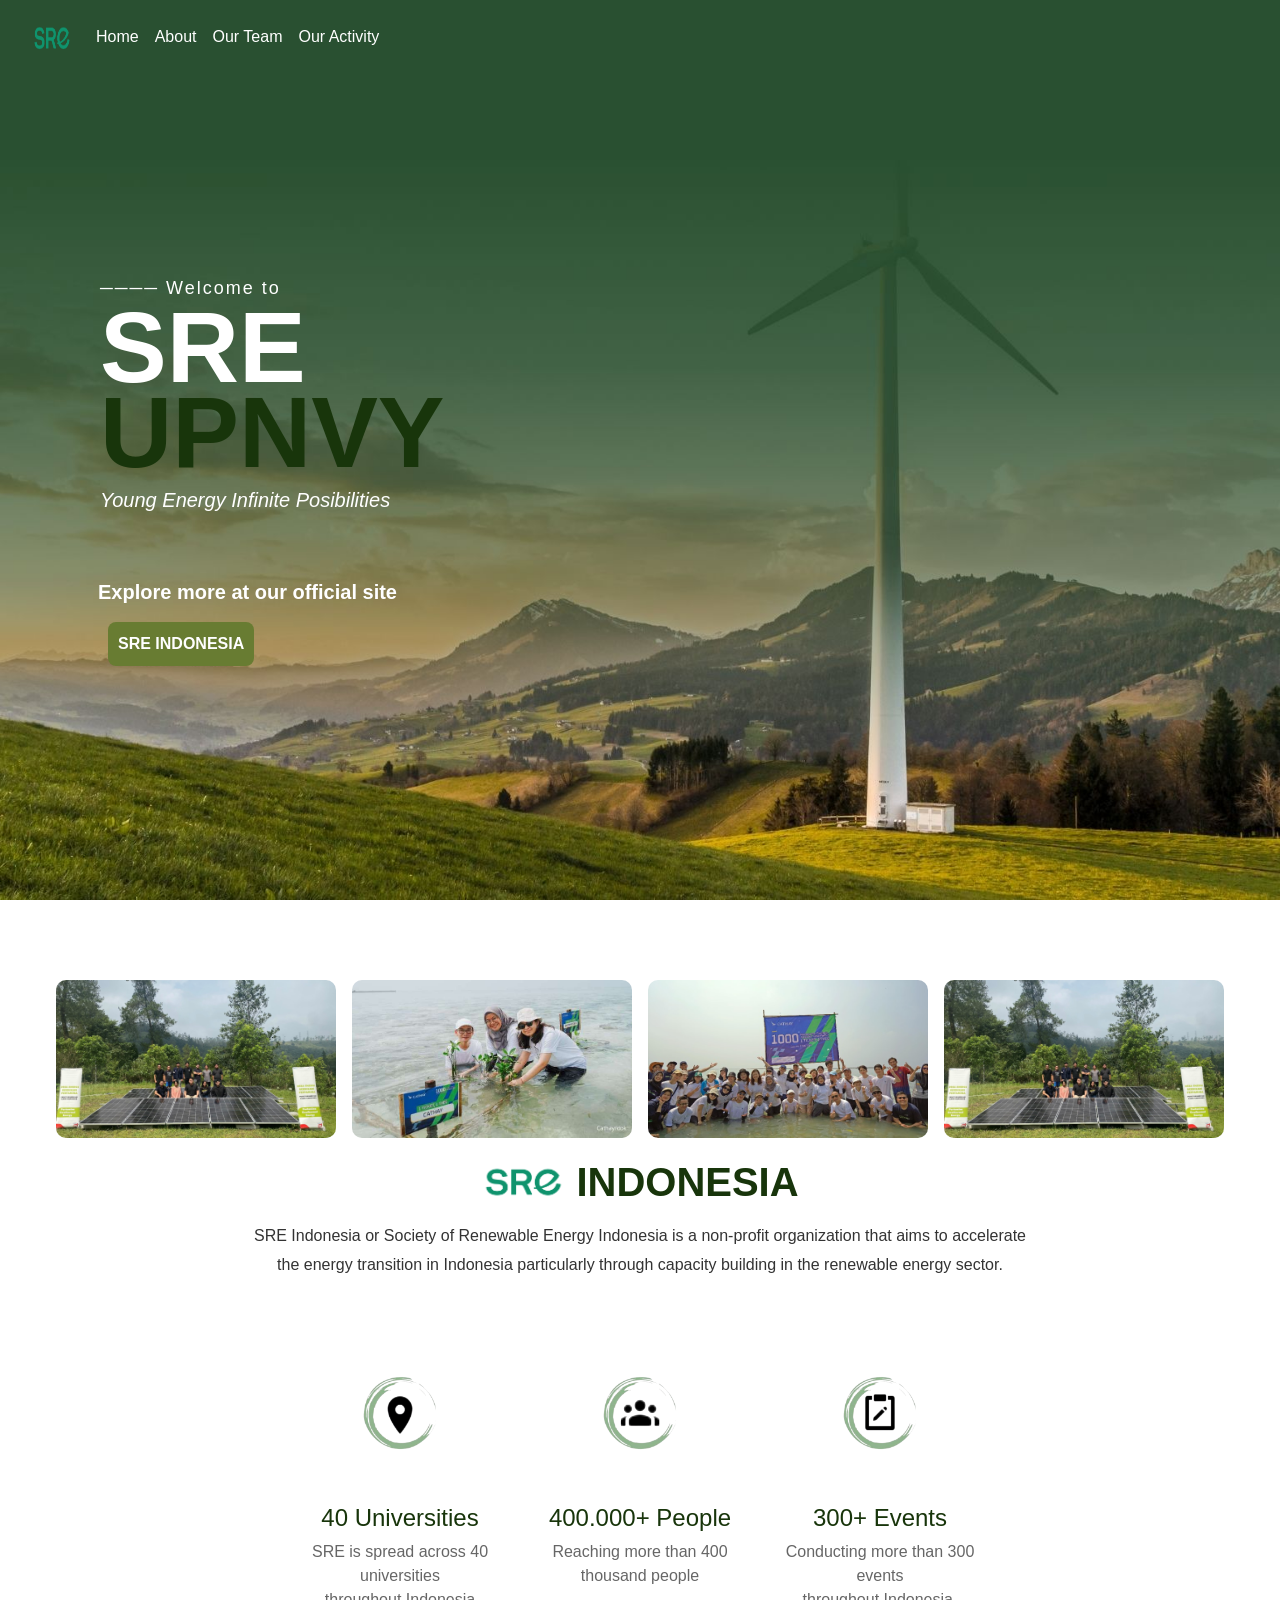
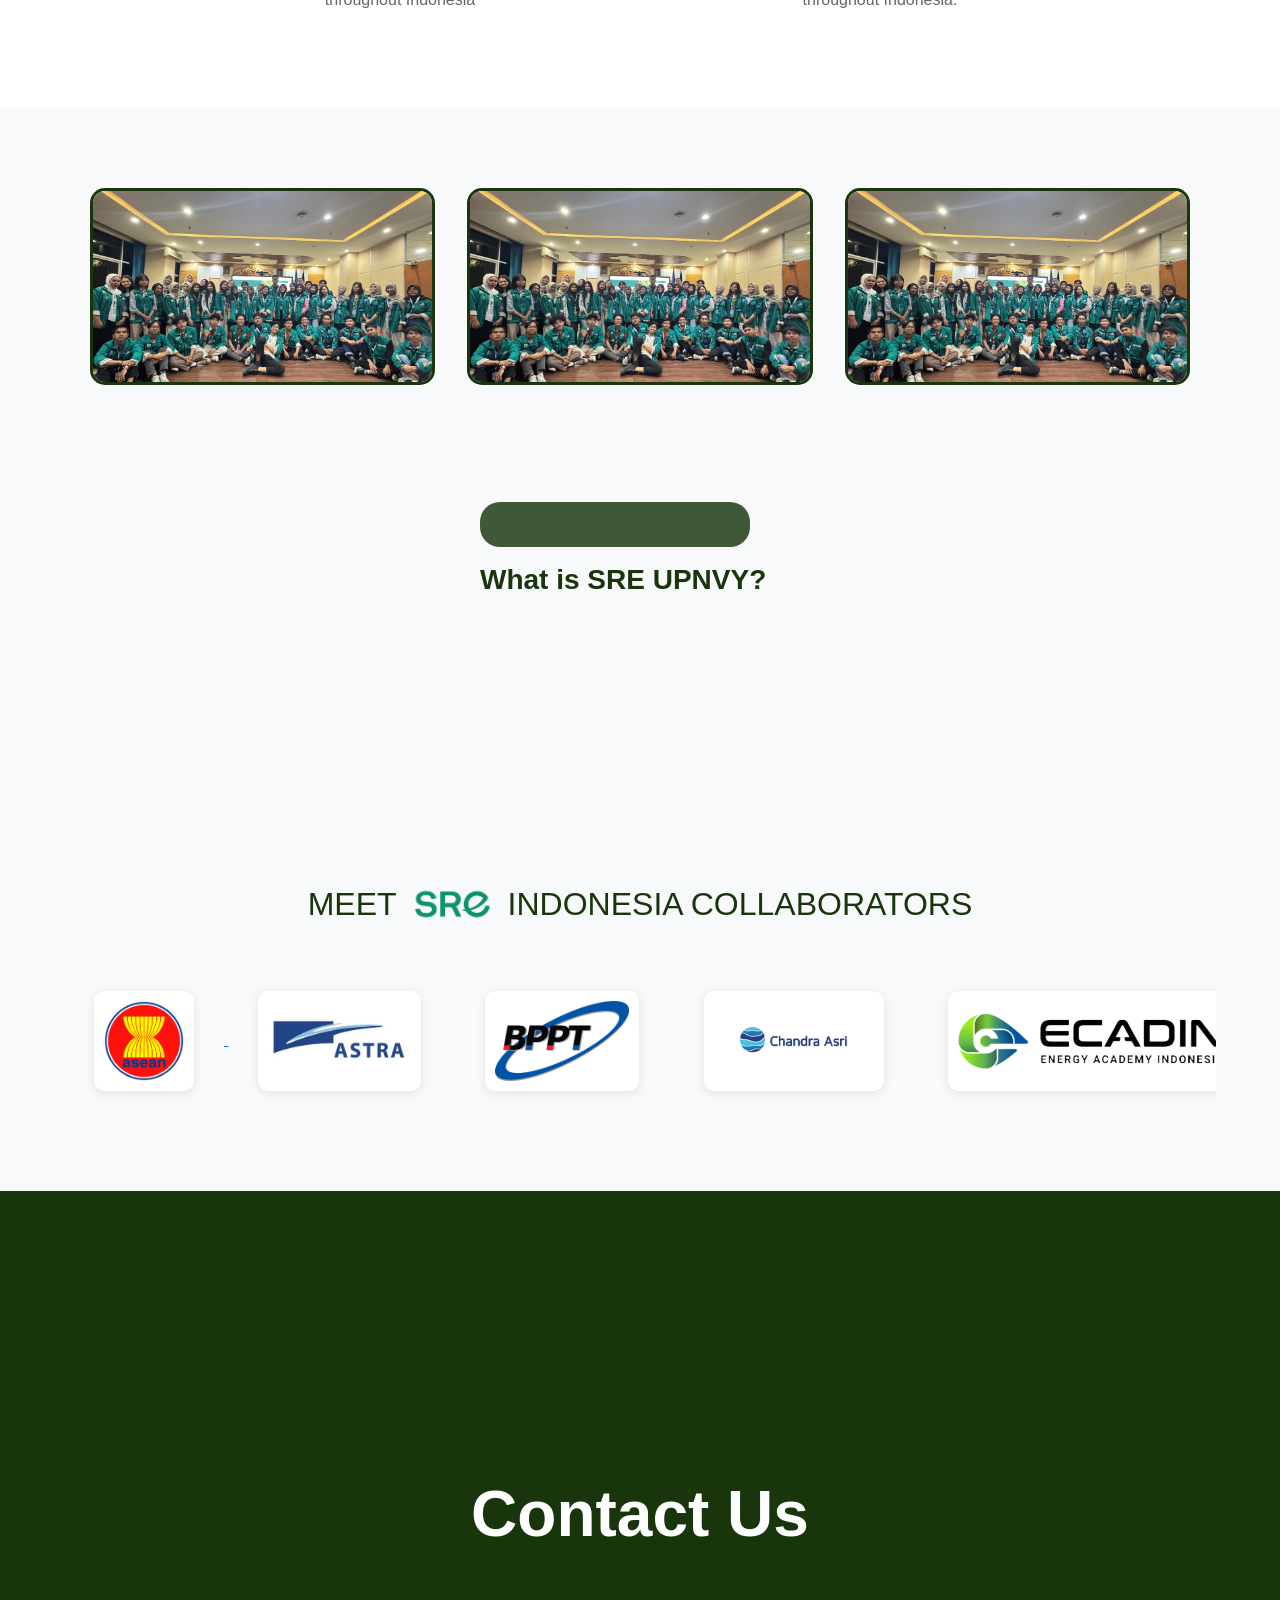
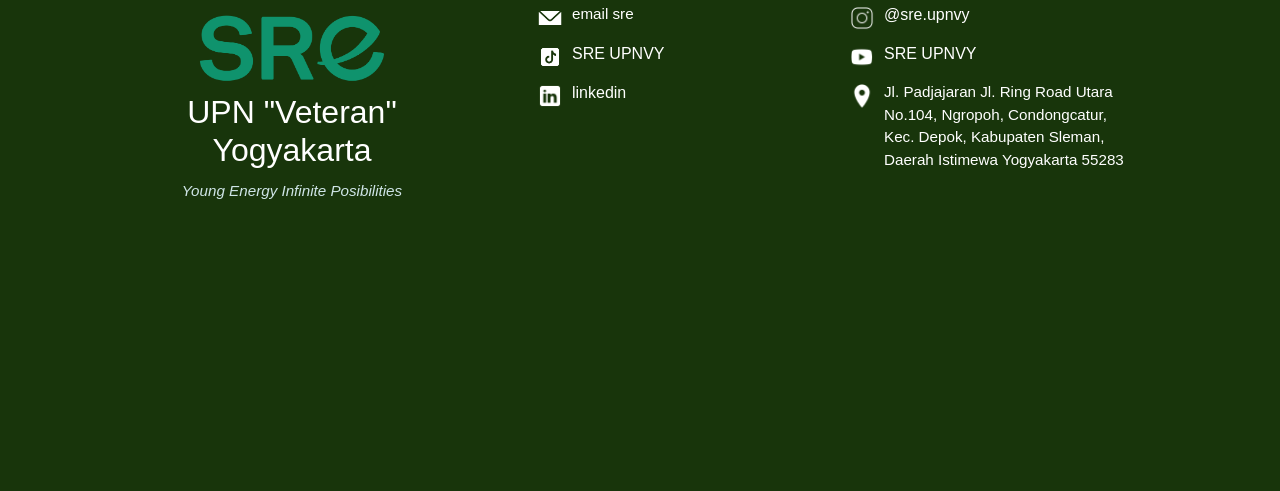
<file: index.html>
<!DOCTYPE html>
<html lang="en">
<head>
    <meta charset="UTF-8">
    <meta name="viewport" content="width=device-width, initial-scale=1.0">
    <title>SRE WEBSITE</title>
    <link href="https://cdn.jsdelivr.net/npm/bootstrap@5.3.8/dist/css/bootstrap.min.css" rel="stylesheet" integrity="sha384-sRIl4kxILFvY47J16cr9ZwB07vP4J8+LH7qKQnuqkuIAvNWLzeN8tE5YBujZqJLB" crossorigin="anonymous">
    <link rel="stylesheet" href="srewebsite.css">
    <style>
        .navbar-brand img { width: 40px;height: 30px; }
        .navbar {
            background-color: transparent !important; 
            position: absolute; 
            top: 0;
            width: 100%;
            z-index: 10; 
        }
        .navbar .nav-link, .navbar .navbar-brand {
            color: white !important; } 
        .navbar-toggler-icon {
            /* Perlu disesuaikan agar ikon toggler juga terlihat */
        }
        /* --- PERUBAHAN SAMPAI SINI --- */
        .container-fluid {
            height: auto; 
        overflow-y: visible;
            padding-right: 0 !important;
            padding-left: 0 !important;
            margin-right: 0 !important;
            margin-left: 0 !important;
            width: 100% !important; /* Memastikan lebar penuh */
        }
    </style>
</head>
<body class="home-page">
    <nav class="navbar navbar-expand-lg ">
        <div class="container-fluid">
          <a class="navbar-brand" href="#">
            <img src="SRE_logo_green.png" alt="logo sre">
          </a>
          <button class="navbar-toggler" type="button" data-bs-toggle="collapse" data-bs-target="#navbarNav" aria-controls="navbarNav" aria-expanded="false" aria-label="Toggle navigation">
            <span class="navbar-toggler-icon"></span>
          </button>
          <div class="collapse navbar-collapse" id="navbarNav">
            <ul class="navbar-nav">
              <li class="nav-item">
                <a class="nav-link active" aria-current="page" href="#">Home</a>
              </li>
              <li class="nav-item">
                <a class="nav-link active" href="#">About</a>
              </li>
              <li class="nav-item">
                <a class="nav-link active" href="#">Our Team</a>
              </li>
              <li class="nav-item">
                <a class="nav-link active" href="#">Our Activity</a>
              </li>
              
            </ul>
          </div>
        </div>
      </nav>

    <div class="container-fluid">
        <section class="home-one">
            <div class="overlay-container">
                <div class="overlay">
                    <p class="scroll-in-left">──── Welcome to</p>
                    <h1 class="scroll-in-left">SRE<span>UPNVY</span></h1>
                    <h3 class="scroll-in-left"><em>Young Energy Infinite Posibilities</em></h3>
                </div> 
                <div class="explore-text">
                    <h2 class="scroll-in">Explore more at our official site</h2>
                    <a href="https://www.sre.co.id/id" target="_blank" class="sreidn-button scroll-in">SRE INDONESIA</a>
                </div>
            </div>
        </section>

        <section class="home-three">
            <div class="sreidn-images">
                <img src="sreidn-logo/WhatsApp Image 2025-07-17 at 11.28.17_38786099.jpg" alt="foto 1">
                <img src="sreidn-logo/WhatsApp Image 2025-07-17 at 11.29.37_6268dc3e.jpg" alt="foto 2">
                <img src="sreidn-logo/WhatsApp Image 2025-07-17 at 11.30.44_0208b21f.jpg" alt="foto 3">
                <img src="sreidn-logo/WhatsApp Image 2025-07-17 at 11.29.37_50a04f51.jpg" alt="foto 4">
            </div>
            <div class="sreidn-top">
                <div class="scroll-in-left">
                    <div class="sreidn-heading">
                        <img src="SRE_logo_green.png" alt="logo sre">
                        <h1><span>INDONESIA</span></h1>
                    </div>
                </div>
                <p class="scroll-in-right">
                    SRE Indonesia or Society of Renewable Energy Indonesia is a non-profit organization that aims to accelerate <br> 
                    the energy transition in Indonesia particularly through capacity building in the renewable energy sector.
                </p>
            </div>
            <div class="sreidn-middle">
                <div class="middle-item">
                    <img src="sreidn-logo/univ-removebg-preview.png" class="scroll-in-left" alt="middle-item 1">
                    <div class="scroll-in">
                        <h3>40 Universities</h3>
                        <p >SRE is spread across 40 universities <br> throughout Indonesia</p>
                    </div>
                </div>
                <div class="middle-item">
                    <img src="sreidn-logo/orang-removebg-preview.png" class="scroll-in-right" alt="middle-item 2">
                    <div class="scroll-in">
                        <h3>400.000+ People</h3>
                        <p>Reaching more than 400 thousand people</p>
                    </div>
                </div>
                <div class="middle-item">
                    <img src="sreidn-logo/acara-removebg-preview.png" class="scroll-in-right" alt="middle-item 3">
                    <div class="scroll-in">
                        <h3>300+ Events</h3>
                        <p>
                            Conducting more than 300 events<br>
                            throughout Indonesia.
                        </p>
                    </div>
                </div>
            </div>
        </section>

        <section class="home-two">
            <div class="sre-images">
                <img src="fotoalbum/IMG_6080.jpg" alt="Foto 1" class="sre-img">
                <img src="fotoalbum/IMG_6080.jpg" alt="Foto 2" class="sre-img">
                <img src="fotoalbum/IMG_6080.jpg" alt="Foto 3" class="sre-img">
            </div>

            <div class="sre-bottom">
                <div class="sre-left">
                    <div class="scroll-in-left">
                         <img src="SRE_logo_green.png" alt="logo sre" class="sre-logo">
                        <h2>UPN "Veteran" Yogyakarta</h2>
                        <p>Young Energy Infinite Posibilities</p>
                    </div>
                </div>
                <div class="sre-right">
                    <h1 class="scroll-in">What is SRE UPNVY?</h1>
                    <div class="slogan-wrapper">
                        <span class="slogan-badge scroll-in-right">Young Energy Infinite Posibilities</span>
                    </div>
                    <p class="desc scroll-in-right">
                        <span>Society of Renewable Energy (SRE) UPNVY</span> is a student organization specializing in New and Renewable Energy (NRE). <br>
                        This organization provides a forum for renewable energy science for male and female students from various departments at UPN "Veteran" Yogyakarta, <br>
                        introducing renewable energy and collaborating to create projects in the renewable energy field. Furthermore, this organization aims to increase student interest in and awareness of new and renewable energy. This is based on the fact that many students still have minimal knowledge about renewable energy.  
                    </p>
                </div>
            </div>
        </section>

        <section class="home-four">
            <div class="collab-container">
                <div class="collab-heading">
                    <h1><span>MEET</span></h1>
                    <img src="SRE_logo_green.png" alt="logo sre">
                    <h1><span>INDONESIA COLLABORATORS</span></h1>
                </div>
                <div class="collab">
                    <div class="collaborators">
                        <a href="https://asean.org/" target="_blank">
                            <img src="srecollaborators/ASEAN.png" alt="logo ASEAN"> </a>
                        <a href="http://astra.co.id/" target="_blank">
                            <img src="srecollaborators/ASTRA.jpg" alt="logo ASTRA"></a>
                        <img src="srecollaborators/BPPT.png" alt="logo BPPT">
                        <a href="https://chandra-asri.com/id?gad_source=1&gad_campaignid=22125669579&gbraid=0AAAAArFUI5LkAQlbtIqx-YOl7ykiFJECK&gclid=Cj0KCQjw953DBhCyARIsANhIZobNIRGiQLPTIWfWsMm63AUCVNhUXt6UmaYI_AD4T3_EtJ8Ee23jcooaAioqEALw_wcB" target="_blank">
                            <img src="srecollaborators/chandra_asri.webp" alt="logo Chandra asri"></a>
                        <a href="https://www.ecadin.org/" target="_blank">
                            <img src="srecollaborators/ECADIN-1.webp" alt="logo ECADIN"></a>
                        <a href="https://www.ge.com/news/reports/tag/ge%20indonesia" target="_blank">
                            <img src="srecollaborators/General_Electric_logo.svg.png" alt="logo General Electric"></a>
                        <img src="srecollaborators/geodipa-logo.png" alt="logo Geodipa">
                        <a href="https://www.giz.de/en/worldwide/352.html" target="_blank">
                            <img src="srecollaborators/giz.jpg" alt="logo GIZ"></a>
                        <a href="https://iesr.or.id/en/" target="_blank">
                            <img src="srecollaborators/IESR-logo-caps-hires.png" alt="logo IESR"></a>
                        <a href="https://www.irena.org/" target="_blank">
                            <img src="srecollaborators/irena.png" alt="logo Irena"></a>
                        <a href="https://www.metiires.or.id/" target="_blank">
                            <img src="srecollaborators/METI-logo.png" alt="logo METI" class="logoMETI"></a>
                        <a href="https://www.unmgcy.org/" target="_blank">
                            <img src="srecollaborators/MGCY-Full.png" alt="logo MGCY"></a>
                        <a href="https://www.esdm.go.id/en" target="_blank">
                            <img src="srecollaborators/Ministry_of_Energy_and_Mineral_Resources.png" alt="logo Ministry of Energy and Mineral Resources of the Republic of Indonesia"></a>
                        <a href="https://kemlu.go.id/portal/en" target="_blank">
                            <img src="srecollaborators/ministry.png" alt="logo Ministry of Foreign Affairs of the Republic of Indonesia"></a>
                        <a href="https://www.newenergynexus.com/" target="_blank">
                            <img src="srecollaborators/nexus.png" alt="logo Nexus"></a>
                        <a href="https://www.pertamina.com/" target="_blank">
                            <img src="srecollaborators/pertamina.png" alt="logo Pertamina"></a>
                        <a href="https://web.pln.co.id/" target="_blank">
                            <img src="srecollaborators/PLN.png" alt="logo PLN"></a>
                        <a href="https://purnomoyusgiantorocenter.org/" target="_blank">
                            <img src="srecollaborators/purnomoyusgiantoro.jpg" alt="logo Purnomo Yusgiantoro"></a>
                        <a href="https://rm.id/" target="_blank">
                            <img src="srecollaborators/rakyatmerdeka.png" alt="logo RM.id"></a>
                        <a href="https://rigsis.com/" target="_blank">
                            <img src="srecollaborators/RIGSIS.png" alt="logo RIGSIS"></a>
                        <a href="https://www.se.com/id/en/" target="_blank">
                            <img src="srecollaborators/Schneider Electric 1.png" alt="logo Schneider Electric"></a>
                        <a href="https://www.sedayu.com/" target="_blank">
                            <img src="srecollaborators/SDU-1.png" alt="logo Sedayu"></a>
                        <a href="https://www.seda.gov.my/" target="_blank">
                            <img src="srecollaborators/seda-malaysia-logo-png_seeklogo-285004.png" alt="logo SEDA Malaysia"></a>
                        <a href="https://www.ptsmi.co.id/" target="_blank">
                            <img src="srecollaborators/SMI.webp" alt="logo SMI"></a>
                        <a href="https://sunenergy.id/" target="_blank">
                            <img src="srecollaborators/sun.jpg" alt="logo SUN"></a>
                        <a href="https://www.supreme-energy.com/" target="_blank">
                            <img src="srecollaborators/supreme.png" alt="logo Supreme Energy"></a>
                        <a href="https://www.tmlenergy.co.id/" target="_blank">
                            <img src="srecollaborators/tml.png" alt="logo TMLEnergy"></a>
                        <a href="https://www.undp.org/" target="_blank">
                            <img src="srecollaborators/UNDP_logo.svg.png" alt="logo UNDP" class="logoUNDP"></a>
                        <a href="https://www.wartsila.com/" target="_blank">
                            <img src="srecollaborators/Wärtsilä_logo.svg.png" alt="logo Wärtsilä"></a>
    
                        <!-- DUPLIKAT -->
                        <a href="https://asean.org/" target="_blank">
                            <img src="srecollaborators/ASEAN.png" alt="logo ASEAN"> </a>
                        <a href="http://astra.co.id/" target="_blank">
                            <img src="srecollaborators/ASTRA.jpg" alt="logo ASTRA"></a>
                        <img src="srecollaborators/BPPT.png" alt="logo BPPT">
                        <a href="https://chandra-asri.com/id?gad_source=1&gad_campaignid=22125669579&gbraid=0AAAAArFUI5LkAQlbtIqx-YOl7ykiFJECK&gclid=Cj0KCQjw953DBhCyARIsANhIZobNIRGiQLPTIWfWsMm63AUCVNhUXt6UmaYI_AD4T3_EtJ8Ee23jcooaAioqEALw_wcB" target="_blank">
                            <img src="srecollaborators/chandra_asri.webp" alt="logo Chandra asri"></a>
                        <a href="https://www.ecadin.org/" target="_blank">
                            <img src="srecollaborators/ECADIN-1.webp" alt="logo ECADIN"></a>
                        <a href="https://www.ge.com/news/reports/tag/ge%20indonesia" target="_blank">
                            <img src="srecollaborators/General_Electric_logo.svg.png" alt="logo General Electric"></a>
                        <img src="srecollaborators/geodipa-logo.png" alt="logo Geodipa">
                        <a href="https://www.giz.de/en/worldwide/352.html" target="_blank">
                            <img src="srecollaborators/giz.jpg" alt="logo GIZ"></a>
                        <a href="https://iesr.or.id/en/" target="_blank">
                            <img src="srecollaborators/IESR-logo-caps-hires.png" alt="logo IESR"></a>
                        <a href="https://www.irena.org/" target="_blank">
                            <img src="srecollaborators/irena.png" alt="logo Irena"></a>
                        <a href="https://www.metiires.or.id/" target="_blank">
                            <img src="srecollaborators/METI-logo.png" alt="logo METI"></a>
                        <a href="https://www.unmgcy.org/" target="_blank">
                            <img src="srecollaborators/MGCY-Full.png" alt="logo MGCY"></a>
                        <a href="https://www.esdm.go.id/en" target="_blank">
                            <img src="srecollaborators/Ministry_of_Energy_and_Mineral_Resources.png" alt="logo Ministry of Energy and Mineral Resources of the Republic of Indonesia"></a>
                        <a href="https://kemlu.go.id/portal/en" target="_blank">
                            <img src="srecollaborators/ministry.png" alt="logo Ministry of Foreign Affairs of the Republic of Indonesia"></a>
                        <a href="https://www.newenergynexus.com/" target="_blank">
                            <img src="srecollaborators/nexus.png" alt="logo Nexus"></a>
                        <a href="https://www.pertamina.com/" target="_blank">
                            <img src="srecollaborators/pertamina.png" alt="logo Pertamina"></a>
                        <a href="https://web.pln.co.id/" target="_blank">
                            <img src="srecollaborators/PLN.png" alt="logo PLN"></a>
                        <a href="https://purnomoyusgiantorocenter.org/" target="_blank">
                            <img src="srecollaborators/purnomoyusgiantoro.jpg" alt="logo Purnomo Yusgiantoro"></a>
                        <a href="https://rm.id/" target="_blank">
                            <img src="srecollaborators/rakyatmerdeka.png" alt="logo RM.id"></a>
                        <a href="https://rigsis.com/" target="_blank">
                            <img src="srecollaborators/RIGSIS.png" alt="logo RIGSIS"></a>
                        <a href="https://www.se.com/id/en/" target="_blank">
                            <img src="srecollaborators/Schneider Electric 1.png" alt="logo Schneider Electric"></a>
                        <a href="https://www.sedayu.com/" target="_blank">
                            <img src="srecollaborators/SDU-1.png" alt="logo Sedayu"></a>
                        <a href="https://www.seda.gov.my/" target="_blank">
                            <img src="srecollaborators/seda-malaysia-logo-png_seeklogo-285004.png" alt="logo SEDA Malaysia"></a>
                        <a href="https://www.ptsmi.co.id/" target="_blank">
                            <img src="srecollaborators/SMI.webp" alt="logo SMI"></a>
                        <a href="https://sunenergy.id/" target="_blank">
                            <img src="srecollaborators/sun.jpg" alt="logo SUN"></a>
                        <a href="https://www.supreme-energy.com/" target="_blank">
                            <img src="srecollaborators/supreme.png" alt="logo Supreme Energy"></a>
                        <a href="https://www.tmlenergy.co.id/" target="_blank">
                            <img src="srecollaborators/tml.png" alt="logo TMLEnergy"></a>
                        <a href="https://www.undp.org/" target="_blank">
                            <img src="srecollaborators/UNDP_logo.svg.png" alt="logo UNDP"></a>
                        <a href="https://www.wartsila.com/" target="_blank">
                            <img src="srecollaborators/Wärtsilä_logo.svg.png" alt="logo Wärtsilä"></a>
                    </div>
                </div>
            </div>
        </section>

        <section class="home-five">
            <h1 class="Contact-title">Contact Us</h1>
            <footer class="footer-sre">
                <div class="footer-left">
                    <img src="SRE_logo_green.png" alt="logo sre">
                    <h2>UPN "Veteran" Yogyakarta</h2>
                    <p>Young Energy Infinite Posibilities</p>
                </div>

                <div class="footer-right">
                    <div class="contact-item">
                        <img src="contactlogo/icons8-email-90.png" alt="email">
                        <span>email sre</span>
                    </div>
                    <div class="contact-item">
                        <img src="contactlogo/icons8-instagram-logo-50.png" alt="instagram">
                        <a href="https://www.instagram.com/sre.upnvy?igsh=MTJiMDk4Z2ZpbHgyZQ==" target="_blank">@sre.upnvy</a>
                    </div>
                    <div class="contact-item">
                        <img src="contactlogo/icons8-tiktok-90.png" alt="tiktok">
                        <a href="https://www.tiktok.com/@sre.upnvy?_t=ZS-8y2zm5NRVfc&_r=1" target="_blank">SRE UPNVY</a>
                    </div>
                    <div class="contact-item">
                        <img src="contactlogo/icons8-youtube-50.png" alt="youtube">
                        <a href="https://www.youtube.com/@sreupnvy3680" target="_blank">SRE UPNVY</a>
                    </div>
                    <div class="contact-item">
                        <img src="contactlogo/icons8-linkedin-50.png" alt="linkedin">
                        <a href="www.linkedin.com/company/sre-upnvy" target="_blank">linkedin</a>
                    </div>
                    <div class="contact-item">
                        <img src="contactlogo/icons8-location-50.png" alt="location">
                        <p>Jl. Padjajaran Jl. Ring Road Utara No.104, Ngropoh, Condongcatur, Kec. Depok, Kabupaten Sleman, Daerah Istimewa Yogyakarta 55283</p>
                    </div>
                </div>
            </footer>
        </section>
    </div>


    <script>
        const elements = document.querySelectorAll('.scroll-in, .scroll-in-right, .scroll-in-left');
      
        const observer = new IntersectionObserver((entries) => {
          entries.forEach(entry => {
            if (entry.isIntersecting && !entry.target.classList.contains('show')) {
              entry.target.classList.add('show');
            }
          });
        }, {
          threshold: 0.2
        });
      
        elements.forEach(el => {
          observer.observe(el);
      
          // 🔧 Tambahan: langsung beri class 'show' kalau sudah kelihatan saat load
          const rect = el.getBoundingClientRect();
          if (rect.top < window.innerHeight && rect.bottom > 0) {
            el.classList.add('show');
          }
        });
    </script>

<script src="https://cdn.jsdelivr.net/npm/bootstrap@5.3.8/dist/js/bootstrap.bundle.min.js" integrity="sha384-FKyoEForCGlyvwx9Hj09JcYn3nv7wiPVlz7YYwJrWVcXK/BmnVDxM+D2scQbITxI" crossorigin="anonymous"></script>
      
</body>
</html>
</file>
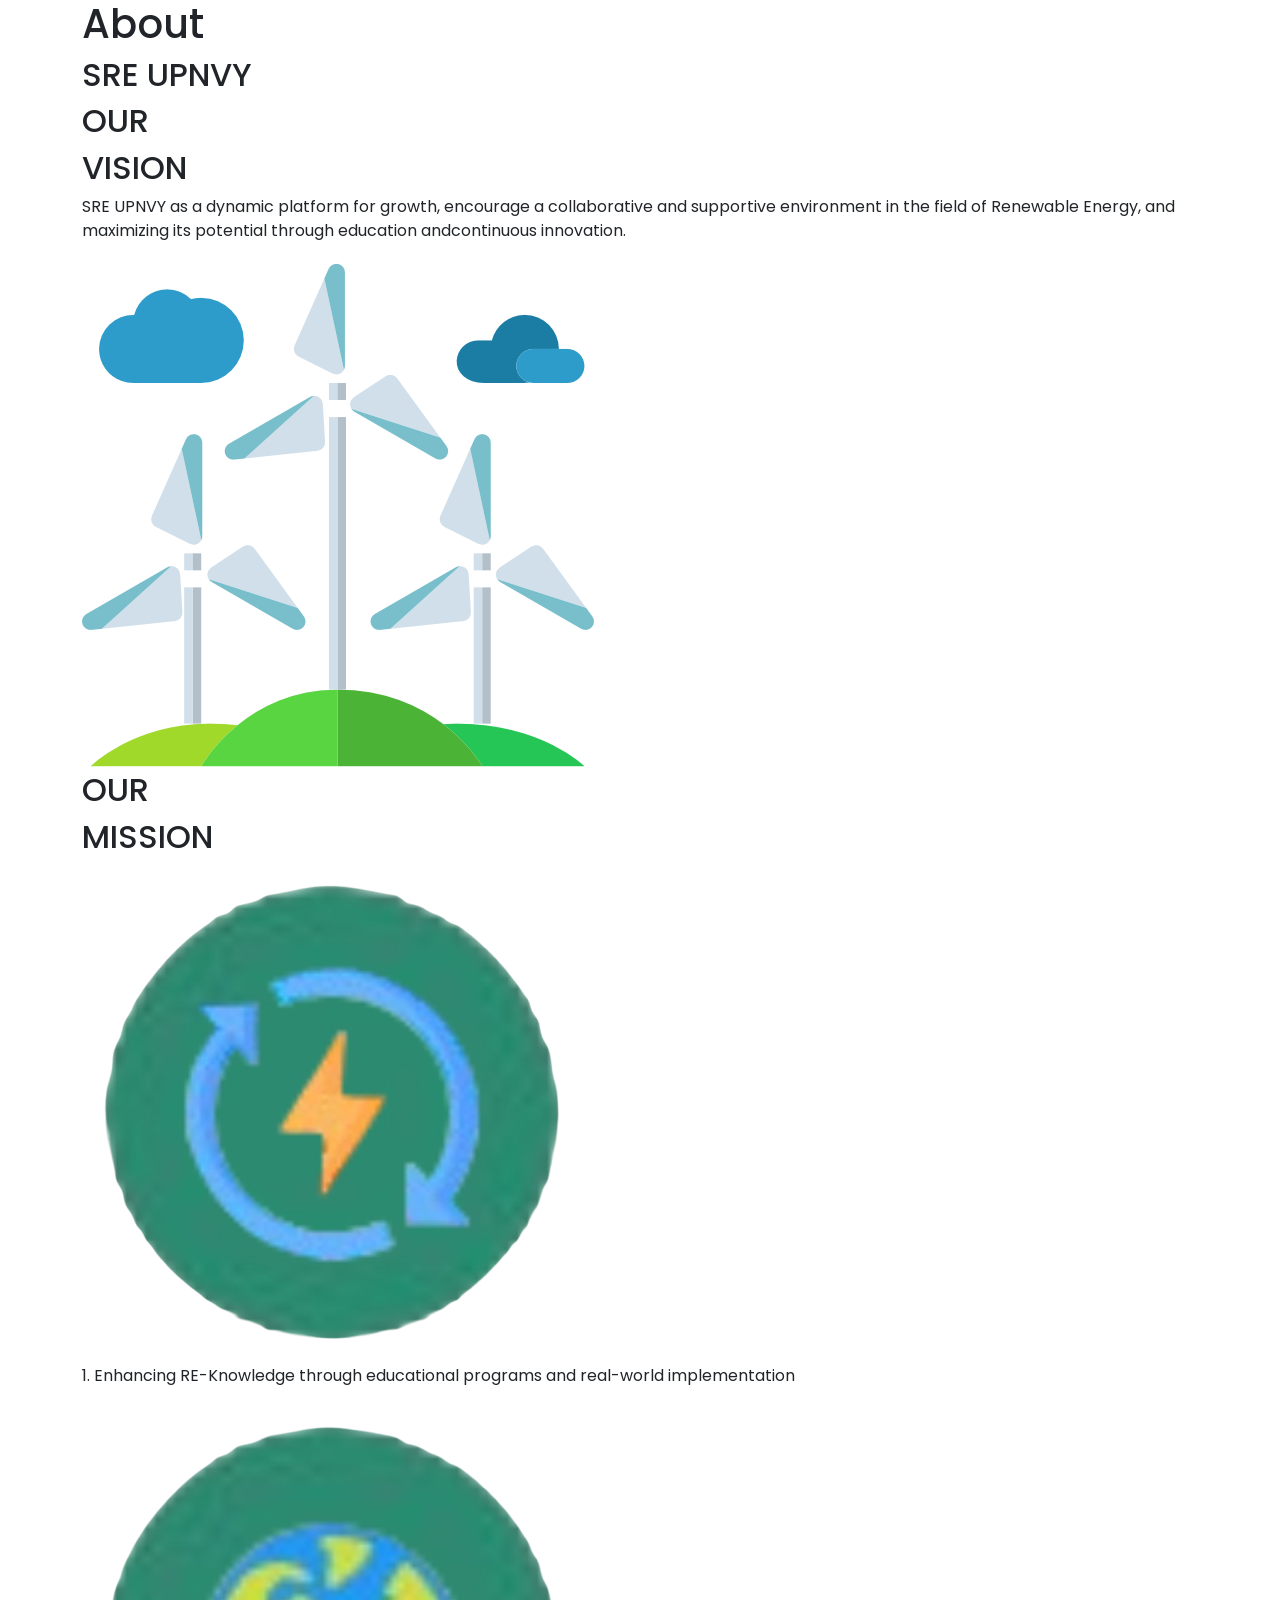
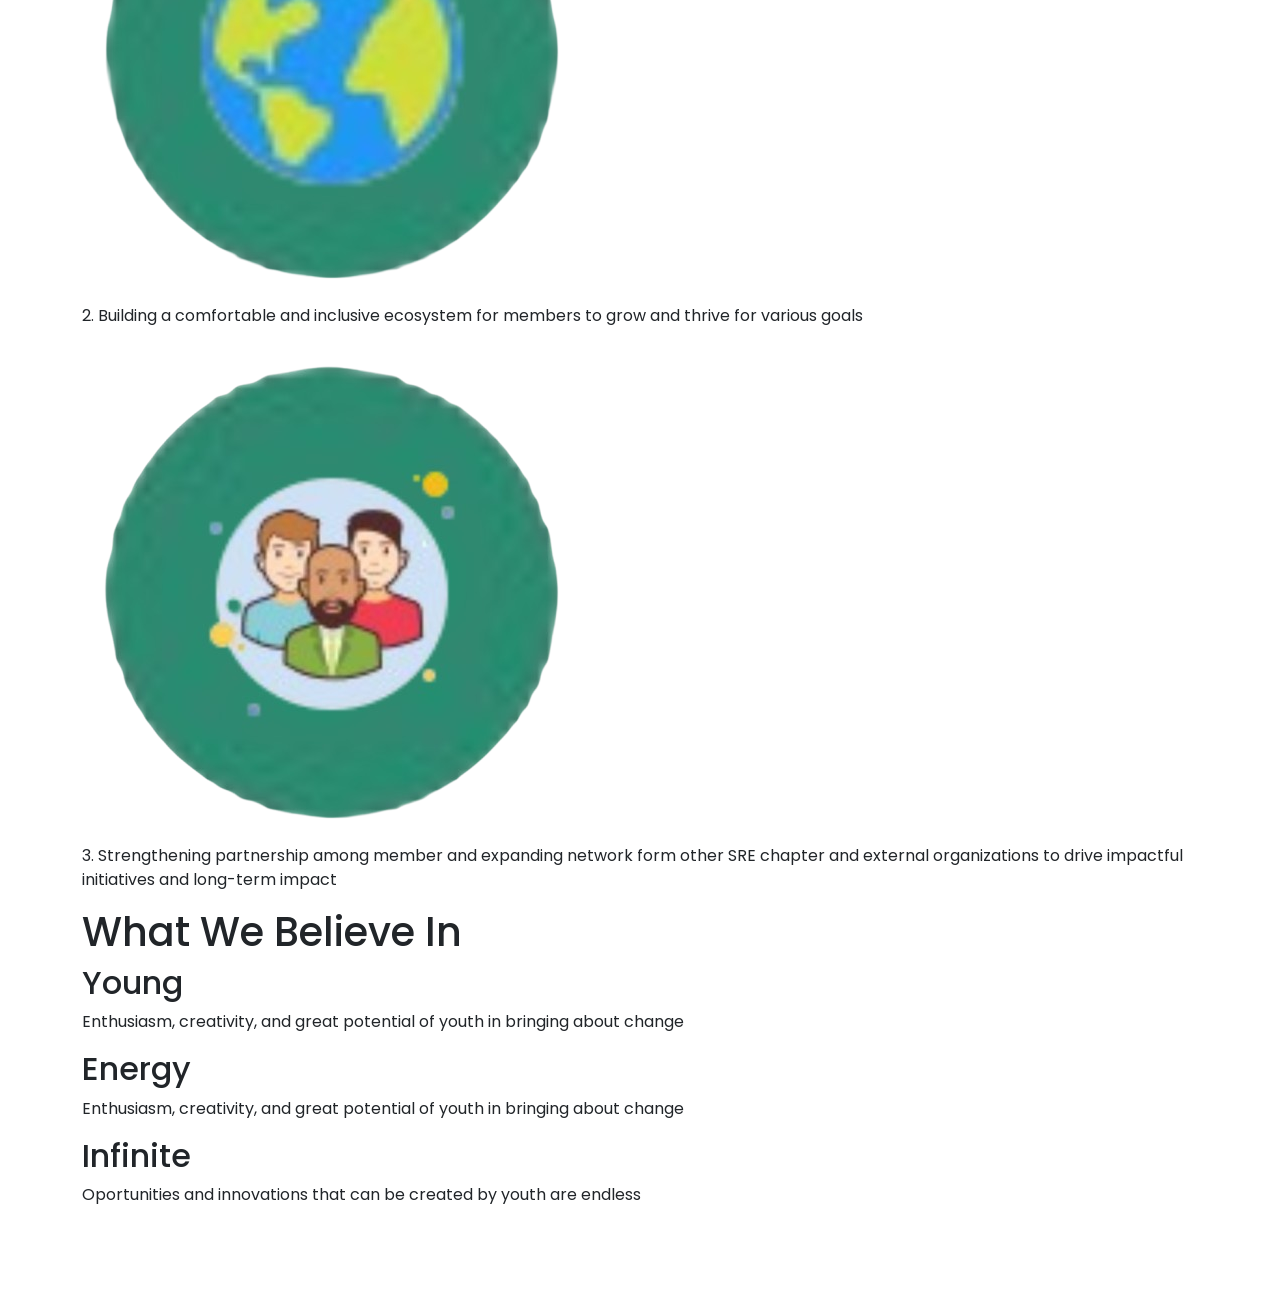
<file: About copy .html>
<!DOCTYPE html>
<html lang="en">
<head>
    <meta charset="UTF-8">
    <meta name="viewport" content="width=device-width, initial-scale=1.0">
    <title>SRE WEBSITE</title>
    <link href="https://cdn.jsdelivr.net/npm/bootstrap@5.3.8/dist/css/bootstrap.min.css" rel="stylesheet" integrity="sha384-sRIl4kxILFvY47J16cr9ZwB07vP4J8+LH7qKQnuqkuIAvNWLzeN8tE5YBujZqJLB" crossorigin="anonymous">
    <link href="https://fonts.googleapis.com/css2?family=Lora:ital,wght@0,400;0,700;1,400&family=Poppins:wght@400;600&display=swap" rel="stylesheet">  
    <link rel="stylesheet" href="srewebsite.css">
</head>
<body class="about-page">
  
    <div class="container">
        <section class="one">
            <div class="ab-container">
                <div class="ab-container">
                    <h1>About</h1>
                    <h2>SRE UPNVY</h2>
                </div>
            </div>
        </section>

        <section class="two">
            <div class="vision">
                <div class="vission-row">
                    <div class="vision-content">
                        <div class="vision-title">
                            <div class="scroll-in">
                                <h2 class="our" class="scroll-in">OUR</h2>
                                <h2 class="visi" class="scroll-in">VISION</h2>
                            </div>
                        </div>
                        <div class="vision-text">
                            <p class="scroll-in"><span>SRE UPNVY </span>as a dynamic platform for growth, 
                            encourage a collaborative and supportive environment in the field of Renewable Energy, 
                            and maximizing its potential through education andcontinuous innovation.</p>
                        </div>
                    </div>

                    <div class="vision-image">
                        <img src="sreidn-logo/wind-power.png" class="scroll-in-right" style="transition-delay: 0s;" alt="wind-power">
                    </div>
                </div>
            </div>

            <div class="mission">
                <div class="mission-left">
                    <div class="mission-title">
                        <div class="scroll-in">
                            <h2 class="our">OUR</h2>
                            <h2 class="visi">MISSION</h2>
                        </div>
                        
                    </div>
                </div>
                
                <div class="mission-right">
                    <div class="mission-item">
                        <img src="sreidn-logo/logo 1 (1).png" class="misi-icon scroll-in-right" style="transition-delay: 0s" alt="icon 1">
                        <div class="misi-box scroll-in-right" style="transition-delay: 0.1s">
                            <p>1. Enhancing RE-Knowledge through educational programs and real-world implementation</p>
                        </div>
                    </div>
                    <div class="mission-item">
                        <img src="sreidn-logo/logo 3.png" class="misi-icon scroll-in-right" style="transition-delay: 0.2s" alt="icon 2">
                        <div class="misi-box scroll-in-right" style="transition-delay: 0.3s">
                            <p>2. Building a comfortable and inclusive ecosystem for members to grow and thrive for various goals</p>
                        </div>
                    </div>
                    <div class="mission-item">
                        <img src="sreidn-logo/logo 2.png" class="misi-icon scroll-in-right" style="transition-delay: 0.4s" alt="icon 3">
                        <div class="misi-box scroll-in-right" style="transition-delay: 0.5s">
                            <p>3. Strengthening partnership among member and expanding network form other SRE chapter
                                and external organizations to drive impactful initiatives and long-term impact</p>
                        </div>
                    </div>
                </div>
            </div>

            <div class="ourtagline">
                <div class="scroll-in">
                    <h1><span class="our">What</span> We Believe In</h1>
                </div>
                
                <div class="scroll-container">
                    <div class="scroll-in">
                        <div class="tagline-item" id="item1">
                            <h2>Young</h2>
                            <p>Enthusiasm, creativity, and great potential of youth in bringing about change</p>
                         </div>
                    </div>
                    <div class="scroll-in" >
                        <div class="tagline-item" id="item2">
                            <h2>Energy</h2>
                            <p>Enthusiasm, creativity, and great potential of youth in bringing about change</p>
                        </div>
                    </div>
                    <div class="scroll-in" >
                        <div class="tagline-item" id="item3">
                            <h2>Infinite</h2>
                            <p>Oportunities and innovations that can be created by youth are endless</p>
                        </div>
                    </div>
                    <div class="scroll-in">
                        <div class="tagline-item" id="item4">
                            <h2>Posibilities</h2>
                            <p>Opportunity and potential to innovate, grow and create change for themself and in the world of renewable energy</p>
                        </div>
                    </div>
                    
                </div>
            </div>
        </section>
    </div>

    <script>
        const elements = document.querySelectorAll('.scroll-in, .scroll-in-right');
      
        const observer = new IntersectionObserver((entries) => {
          entries.forEach(entry => {
            if (entry.isIntersecting && !entry.target.classList.contains('show')) {
              entry.target.classList.add('show');
            }
          });
        }, {
          threshold: 0.2
        });
      
        elements.forEach(el => observer.observe(el));
    </script>

<script src="https://cdn.jsdelivr.net/npm/bootstrap@5.3.8/dist/js/bootstrap.bundle.min.js" integrity="sha384-FKyoEForCGlyvwx9Hj09JcYn3nv7wiPVlz7YYwJrWVcXK/BmnVDxM+D2scQbITxI" crossorigin="anonymous"></script>
</body>
</html>
</file>
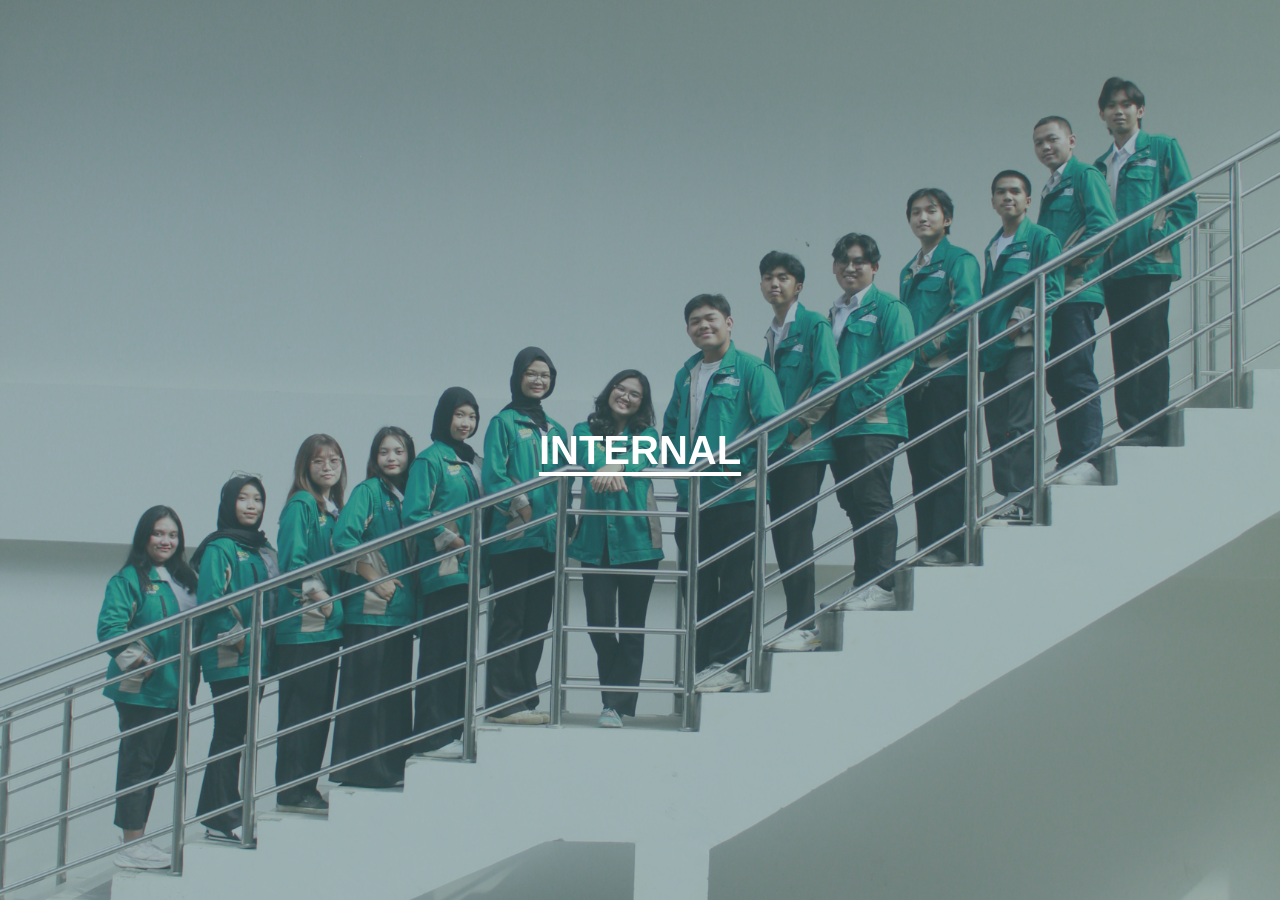
<file: department/internal.html>
<!DOCTYPE html>
<html lang="en">
<head>
    <meta charset="UTF-8">
    <meta name="viewport" content="width=device-width, initial-scale=1.0">
    <title>Document</title>
    <link rel="stylesheet" href="depart.css">
    <!-- <style>
        .efp2.hr{
            margin-top: -130px;
            margin-bottom: 60px; }
        .hr-board{
            display: flex;
            flex-direction: column;
            align-items: center;
            gap: 20px; }
        .hr-names {
            align-items: flex-start;
            display: flex;
            justify-content: center;
            gap: 100px;
            margin-left: 90px;
            margin-top: 200px;
            margin-bottom: -200px;
        }
        .hrboard .medsos-img {
            display: flex;
            align-items: left;
            width: auto;
        }
        .hrboard {max-width: 200px; text-align: left;}
        .hrboard img{width: 220px; display: block; margin: 0 auto; }
        .hrboard h2 { margin-top: 15px; font-size: 20px; font-weight: bold; white-space: nowrap; }
        .hrboard p {white-space: nowrap;}
        .hr-board {justify-content: left;}
        .efp-photo.hr1 img {max-height: 600px; margin-right: 80px; margin-left: 70px;}
        .od2-column.hr2{margin-top: 250px;}
        .efp-photo.hr2 img {max-height: 500px; margin-right: 80px; margin-left: 70px;}
        .od2-column {
            display: flex;
            flex-direction: column;
            gap: 20px;
            margin-top: 160px;
        }
        .efp2.od {margin-top: 200px;}
        .efp-photo.od2 img {max-height: 500px; margin-right: 80px; margin-left: 70px; }
        .efp2-left.od { text-align: left; gap: 15px;}
        .efp-photo.od1 {margin-top: -100px;}
        .efp-photo.od1 img {max-height: 500px; margin-right: 80px;}
        .efp2-center { justify-content: left;}
    </style> -->
    <style>
        .documentation.slc{
            margin-top: 0;
            display: flex;
            justify-content: center;
            margin-bottom: 20px; }
        .documentation.slc img{
            width: 100%;
            max-width: 320px;
            max-height: 200px;
            height: auto;
            object-fit: cover; }
        .slc-title{
            display: flex;
            align-items: center;
            justify-content: center;
            gap: 10px;
            margin-bottom: 0.3rem; }
        .slc-title h2{
            font-size: 2.2rem;
            font-weight: bold;
            color: white;
            margin: 0; }
        .slc-title img{ width: 85px; height: auto; display: block; }
    </style>
</head>
<body class="departement">
    <div class="container">
        <section class="dept-section internal">
            <div class="dept-container">
                <div class="dept-overlay">
                    <h1>INTERNAL</h1>
                </div>
            </div>
        </section>

        <section class="dept-two">
            <div class="HoD-wrapper">
                <div class="HoD-dept">
                    <div class="scope">
                        <h1>INTERNAL</h1>
                        <ul>
                            <li><span style="font-style: italic;">1. Organizational Support</span> <br>
                                Build activities that increase bonding, teamwork, and motivation.
                            </li>
                            <li><span style="font-style: italic;">2. Member Welfare</span> <br>
                                Cre ate a positive, inclusive, and supportive environment for all members.
                            </li>
                            <li><span style="font-style: italic;">3. Performance Tracking </span><br>
                                Track member participation and performance, then give feedback.
                            </li> 
                        </ul>
                    </div>
                    <!-- <div class="HoD-card">
                        <img src="fotodept/internal/IMG_8931.jpg" alt="hod internal">
                        <div class="HoD-text">
                            <h2>Nathania Christie</h2>
                            <p class="major">Business Administrative 23</p>
                            <div class="medsos-container">
                                <p class="judul-HoD">Head Of Internal</p>
                                <div class="medsos-img">
                                    <a href="https://www.instagram.com/nathaniyoo?utm_source=ig_web_button_share_sheet&igsh=ZDNlZDc0MzIxNw==" target="_blank">
                                        <img src="../contactlogo/icons8-instagram-logo-50.png" alt="instagram">
                                    </a>
                                    <a href="">
                                        <img src="../contactlogo/icons8-linkedin-50.png" alt=" linkedin">
                                    </a>
                                </div>
                            </div>
                        </div>
                    </div> -->
                </div>

                <div class="deputy">
                    <div class="deputy-card">
                        <div class="deputy-frame">
                            <img src="fotodept/internal/IMG_8944.jpg" alt="hod nbd">
                        </div>
                        
                        <div class="deputy-text">
                            <h2>Trista Hana</h2>
                            <p class="major">Management 23</p>
                            <h3 class="badge">Deputy of Human Resources</h3>
                            <div class="medsos-container">
                                <div class="medsos-img">
                                    <a href="https://www.instagram.com/trista.hanna?utm_source=ig_web_button_share_sheet&igsh=ZDNlZDc0MzIxNw==" target="_blank">
                                        <img src="../contactlogo/icons8-instagram-logo-50.png" alt="instagram">
                                    </a>
                                    <a href="">
                                        <img src="../contactlogo/icons8-linkedin-50.png" alt="linkedin">
                                    </a>
                                </div>
                            </div>
                        </div>
                    </div>
                </div>

                <div class="scope-hr">
                    <h2 class="ourprogram">Scope of Work</h2>
                    <ul>
                        <li class="job-box">Recruitment : Attract and select new members based on the 
                            organization's needs and goals. 
                        </li>
                        <li class="job-box">Onboarding, Facilitate the ithe organization’s culturentegration 
                            of new members, providing orientation, training, and ensuring they understand
                        </li>
                        <li class="job-box">Member Welfare – Create a positive, inclusive, and supportive environment
                            for all members.
                        </li>
                    </ul>
                </div>
                <div class="program-hr">
                    <h2 class="ourprogram">Our Program</h2>
                    <div class="dropdown">
                        <button class="dropdown-btn">SRE Leadership Camp</button>
                        <div class="dropdown-content">
                            <div class="documentation slc">
                                <img src="foto/SLC/IMG_3528.jpg" alt="SLC">
                                <img src="foto/SLC/IMG_3555.jpg" alt="SLC">
                                <img src="foto/SLC/IMG_5538.JPG" alt="SLC">
                                <img src="foto/SLC/IMG_5964.JPG" alt="SLC">
                            </div>
                            <div class="desc slc">
                                <div class="slc-title">
                                    <img src="../SRE_logo_green.png" alt="logo SRE">
                                    <h2>Leadership Camp</h2>
                                </div>
                                <div class="slc-desc">
                                    <div class="scope">
                                        <p>
                                            Lorem ipsum dolor sit amet consectetur adipisicing elit. Eaque quos dicta consequatur cum recusandae enim suscipit et possimus molestias alias aspernatur, veniam necessitatibus maiores voluptate ab sint magni. Ex, dicta.
                                            Lorem ipsum dolor sit, amet consectetur adipisicing elit. Quia pariatur distinctio magnam ratione quod beatae hic eius ad, cum mollitia totam repellendus quibusdam, quam, magni aperiam voluptatibus eligendi vero est.
                                            Lorem, ipsum dolor sit amet consectetur adipisicing elit. Dolorum quo eligendi nulla nesciunt commodi magnam sequi, aut quisquam ipsam sit modi ratione sapiente consectetur corporis earum omnis natus ipsum saepe!
                                        </p>
                                    </div>
                                </div>
                            </div>
                        </div>
                    </div>
                    <div class="dropdown">
                        <button class="dropdown-btn">Sport Week</button>
                        <div class="dropdown-content">
                            <div class="documentation slc">
                                <img src="foto/SLC/IMG_3528.jpg" alt="SLC">
                                <img src="foto/SLC/IMG_3555.jpg" alt="SLC">
                                <img src="foto/SLC/IMG_5538.JPG" alt="SLC">
                                <img src="foto/SLC/IMG_5964.JPG" alt="SLC">
                            </div>
                            <div class="desc slc">
                                <div class="slc-title">
                                    <img src="../SRE_logo_green.png" alt="logo SRE">
                                    <h2>Sport Week</h2>
                                </div>
                                <div class="slc-desc">
                                    <div class="scope">
                                        <p>
                                            Lorem ipsum dolor sit amet consectetur adipisicing elit. Eaque quos dicta consequatur cum recusandae enim suscipit et possimus molestias alias aspernatur, veniam necessitatibus maiores voluptate ab sint magni. Ex, dicta.
                                            Lorem ipsum dolor sit, amet consectetur adipisicing elit. Quia pariatur distinctio magnam ratione quod beatae hic eius ad, cum mollitia totam repellendus quibusdam, quam, magni aperiam voluptatibus eligendi vero est.
                                            Lorem, ipsum dolor sit amet consectetur adipisicing elit. Dolorum quo eligendi nulla nesciunt commodi magnam sequi, aut quisquam ipsam sit modi ratione sapiente consectetur corporis earum omnis natus ipsum saepe!
                                        </p>
                                    </div>
                                </div>
                            </div>
                        </div>
                    </div>
                    <div class="dropdown">
                        <button class="dropdown-btn">Welcoming Party</button>
                        <div class="dropdown-content">
                            <div class="documentation slc">
                                <img src="foto/SLC/IMG_3528.jpg" alt="SLC">
                                <img src="foto/SLC/IMG_3555.jpg" alt="SLC">
                                <img src="foto/SLC/IMG_5538.JPG" alt="SLC">
                                <img src="foto/SLC/IMG_5964.JPG" alt="SLC">
                            </div>
                            <div class="desc slc">
                                <div class="slc-title">
                                    <img src="../SRE_logo_green.png" alt="logo SRE">
                                    <h2>Welcoming Party</h2>
                                </div>
                                <div class="slc-desc">
                                    <div class="scope">
                                        <p>
                                            Lorem ipsum dolor sit amet consectetur adipisicing elit. Eaque quos dicta consequatur cum recusandae enim suscipit et possimus molestias alias aspernatur, veniam necessitatibus maiores voluptate ab sint magni. Ex, dicta.
                                            Lorem ipsum dolor sit, amet consectetur adipisicing elit. Quia pariatur distinctio magnam ratione quod beatae hic eius ad, cum mollitia totam repellendus quibusdam, quam, magni aperiam voluptatibus eligendi vero est.
                                            Lorem, ipsum dolor sit amet consectetur adipisicing elit. Dolorum quo eligendi nulla nesciunt commodi magnam sequi, aut quisquam ipsam sit modi ratione sapiente consectetur corporis earum omnis natus ipsum saepe!
                                        </p>
                                    </div>
                                </div>
                            </div>
                        </div>
                    </div>
                    <div class="dropdown">
                        <button class="dropdown-btn">SRE Vacation</button>
                        <div class="dropdown-content">
                            <div class="documentation slc">
                                <img src="foto/SLC/IMG_3528.jpg" alt="SLC">
                                <img src="foto/SLC/IMG_3555.jpg" alt="SLC">
                                <img src="foto/SLC/IMG_5538.JPG" alt="SLC">
                                <img src="foto/SLC/IMG_5964.JPG" alt="SLC">
                            </div>
                            <div class="desc slc">
                                <div class="slc-title">
                                    <img src="../SRE_logo_green.png" alt="logo SRE">
                                    <h2>Vacation</h2>
                                </div>
                                <div class="slc-desc">
                                    <div class="scope">
                                        <p>
                                            Lorem ipsum dolor sit amet consectetur adipisicing elit. Eaque quos dicta consequatur cum recusandae enim suscipit et possimus molestias alias aspernatur, veniam necessitatibus maiores voluptate ab sint magni. Ex, dicta.
                                            Lorem ipsum dolor sit, amet consectetur adipisicing elit. Quia pariatur distinctio magnam ratione quod beatae hic eius ad, cum mollitia totam repellendus quibusdam, quam, magni aperiam voluptatibus eligendi vero est.
                                            Lorem, ipsum dolor sit amet consectetur adipisicing elit. Dolorum quo eligendi nulla nesciunt commodi magnam sequi, aut quisquam ipsam sit modi ratione sapiente consectetur corporis earum omnis natus ipsum saepe!
                                        </p>
                                    </div>
                                </div>
                            </div>
                        </div>
                    </div>
                </div>

                <!-- <div class="boardefp">
                    <h3 class="badge" style="margin-top: 60px;" >Board of Human Resources</h3>
                    <div class="efp2 hr" >
                        <div class="hr-board">
                            <div class="efp-photo hr1">
                                <img src="fotodept/internal/IMG_9107-removebg-preview.png">
                            </div>

                            <div class="hr-names">
                                <div class="hrboard">
                                    <h2>Chello Biltabarbera</h2>
                                    <p class="major">Development Economics 24</p>
                                    <div class="medsos-container">
                                        <div class="medsos-img">
                                            <a href="https://www.instagram.com/naylaquilla?utm_source=ig_web_button_share_sheet&igsh=ZDNlZDc0MzIxNw==" target="_blank">
                                                <img src="../contactlogo/icons8-instagram-logo-50.png" alt="instagram">
                                            </a>
                                            <a href="" target="_blank">
                                                <img src="../contactlogo/icons8-linkedin-50.png" alt="linkedin">
                                            </a>
                                        </div>
                                    </div>
                                </div>
    
                                <div class="hrboard">
                                    <h2>Hana Aulia</h2>
                                    <p class="major">Geology Engineering 23</p>
                                    <div class="medsos-container">
                                        <div class="medsos-img">
                                            <a href="https://www.instagram.com/pierreasmb/?utm_source=ig_web_button_share_sheet" target="_blank">
                                                <img src="../contactlogo/icons8-instagram-logo-50.png" alt="instagram">
                                            </a>
                                            <a href="" target="_blank">
                                                <img src="../contactlogo/icons8-linkedin-50.png" alt="linkedin">
                                            </a>
                                        </div>
                                    </div>
                                </div>
    
                                <div class="hrboard">
                                    <h2>Adrian Gunawan</h2>
                                    <p class="major">Petroleum Engineering 23</p>
                                    <div class="medsos-container">
                                        <div class="medsos-img">
                                            <a href="https://www.instagram.com/pierreasmb/?utm_source=ig_web_button_share_sheet" target="_blank">
                                                <img src="../contactlogo/icons8-instagram-logo-50.png" alt="instagram">
                                            </a>
                                            <a href="" target="_blank">
                                                <img src="../contactlogo/icons8-linkedin-50.png" alt="linkedin">
                                            </a>
                                        </div>
                                    </div>
                                </div>
                            </div>
                        </div>
                    </div>

                    <div class="efp2 hr2">
                        <div class="od2-column hr2">
                            <div class="efp2-left od">
                                <h2>Chello Biltabarbera</h2>
                                <p class="major">Development Economics 24</p>
                                <div class="medsos-container">
                                    <div class="medsos-img">
                                        <a href="https://www.instagram.com/naylaquilla?utm_source=ig_web_button_share_sheet&igsh=ZDNlZDc0MzIxNw==" target="_blank">
                                            <img src="../contactlogo/icons8-instagram-logo-50.png" alt="instagram">
                                        </a>
                                        <a href="" target="_blank">
                                            <img src="../contactlogo/icons8-linkedin-50.png" alt="linkedin">
                                        </a>
                                    </div>
                                </div>
                            </div>
                            <div class="efp2-left od">
                                <h2>Hana Aulia</h2>
                                <p class="major">Geology Engineering 23</p>
                                <div class="medsos-container">
                                    <div class="medsos-img">
                                        <a href="https://www.instagram.com/pierreasmb/?utm_source=ig_web_button_share_sheet" target="_blank">
                                            <img src="../contactlogo/icons8-instagram-logo-50.png" alt="instagram">
                                        </a>
                                        <a href="" target="_blank">
                                            <img src="../contactlogo/icons8-linkedin-50.png" alt="linkedin">
                                        </a>
                                    </div>
                                </div>
                            </div>
                        </div>
                        
                        <div class="efp-photo hr2">
                            <img src="fotodept/internal/IMG_8934-removebg-preview.png">
                        </div>

                        <div class="efp2-right hr" style="margin-top: 100px;">
                            <h2>Adrian Gunawan</h2>
                            <p class="major">Petroleum Engineering 23</p>
                            <div class="medsos-container">
                                <div class="medsos-img">
                                    <a href="https://www.instagram.com/pierreasmb/?utm_source=ig_web_button_share_sheet" target="_blank">
                                        <img src="../contactlogo/icons8-instagram-logo-50.png" alt="instagram">
                                    </a>
                                    <a href="" target="_blank">
                                        <img src="../contactlogo/icons8-linkedin-50.png" alt="linkedin">
                                    </a>
                                </div>
                            </div>
                        </div>
                    </div>
                </div> -->

                <div class="deputy">
                    <div class="deputy-card">
                        <div class="deputy-frame">
                            <img src="fotodept/internal/IMG_9123.jpg" alt="hod nbd">
                        </div>
                        
                        <div class="deputy-text">
                            <h2>Yaser Mufid</h2>
                            <p class="major">Chemical Engineering 23</p>
                            <h3 class="badge">Deputy of Organizational Development</h3>
                            <div class="medsos-container">
                                <div class="medsos-img">
                                    <a href="https://www.instagram.com/trista.hanna?utm_source=ig_web_button_share_sheet&igsh=ZDNlZDc0MzIxNw==" target="_blank">
                                        <img src="../contactlogo/icons8-instagram-logo-50.png" alt="instagram">
                                    </a>
                                    <a href="">
                                        <img src="../contactlogo/icons8-linkedin-50.png" alt="linkedin">
                                    </a>
                                </div>
                            </div>
                        </div>
                    </div>
                </div>

                <div class="scope-od">
                    <h2 class="ourprogram">Scope of Work</h2>
                    <ul>
                        <li class="job-box">Training Initiatives, Collaborate with Academic to organize training programs 
                            to enhance members’ skills and knowledge. 
                        </li>
                        <li class="job-box">Monitoring, monitoring their performance and providing feedback
                        </li>
                        <li class="job-box">Performance Tracking, Monitor and assess member performance, set goals, 
                            and provide feedback.
                        </li>
                    </ul>
                </div>
                <div class="program-od">
                    <h2 class="ourprogram">Our Program</h2>
                    <div class="dropdown">
                        <button class="dropdown-btn">OD Visit</button>
                        <div class="dropdown-content">
                            <p></p>
                        </div>
                    </div>
                    <div class="dropdown">
                        <button class="dropdown-btn">ODPT</button>
                        <div class="dropdown-content">
                            <p></p>
                        </div>
                    </div>
                    <div class="dropdown">
                        <button class="dropdown-btn">RAPORT</button>
                        <div class="dropdown-content">
                            <p></p>
                        </div>
                    </div>
                    <div class="dropdown">
                        <button class="dropdown-btn">RE-TREAT</button>
                        <div class="dropdown-content">
                            <p></p>
                        </div>
                    </div>
                </div>

<!-- 
                <div class="boardefp">
                    <h3 class="badge" style="margin-top: 60px;" >Board of Organizational Development</h3>
                    <div class="efp2">
                        <div class="efp2-left.od">
                            <h2>Nayla Aquilla</h2>
                            <p class="major">Petroleum Engineering 24</p>
                            <div class="medsos-container">
                                <div class="medsos-img">
                                    <a href="https://www.instagram.com/naylaquilla?utm_source=ig_web_button_share_sheet&igsh=ZDNlZDc0MzIxNw==" target="_blank">
                                        <img src="../contactlogo/icons8-instagram-logo-50.png" alt="instagram">
                                    </a>
                                    <a href="" target="_blank">
                                        <img src="../contactlogo/icons8-linkedin-50.png" alt="linkedin">
                                    </a>
                                </div>
                            </div>
                        </div>
                        <div class="efp-photo od1">
                            <img src="fotodept/internal/IMG_9119-removebg-preview.png">
                        </div>
                        <div class="efp2-right">
                            <h2>Pierre Aginta</h2>
                            <p class="major">Agrotechnology 23</p>
                            <div class="medsos-container">
                                <div class="medsos-img">
                                    <a href="https://www.instagram.com/pierreasmb/?utm_source=ig_web_button_share_sheet" target="_blank">
                                        <img src="../contactlogo/icons8-instagram-logo-50.png" alt="instagram">
                                    </a>
                                    <a href="" target="_blank">
                                        <img src="../contactlogo/icons8-linkedin-50.png" alt="linkedin">
                                    </a>
                                </div>
                            </div>
                        </div>
                    </div>

                    <div class="efp2 od">
                        <div class="od2-column">
                            <div class="efp2-left od">
                                <h2>Chello Biltabarbera</h2>
                                <p class="major">Development Economics 24</p>
                                <div class="medsos-container">
                                    <div class="medsos-img">
                                        <a href="https://www.instagram.com/naylaquilla?utm_source=ig_web_button_share_sheet&igsh=ZDNlZDc0MzIxNw==" target="_blank">
                                            <img src="../contactlogo/icons8-instagram-logo-50.png" alt="instagram">
                                        </a>
                                        <a href="" target="_blank">
                                            <img src="../contactlogo/icons8-linkedin-50.png" alt="linkedin">
                                        </a>
                                    </div>
                                </div>
                            </div>
                            <div class="efp2-left od">
                                <h2>Hana Aulia</h2>
                                <p class="major">Geology Engineering 23</p>
                                <div class="medsos-container">
                                    <div class="medsos-img">
                                        <a href="https://www.instagram.com/pierreasmb/?utm_source=ig_web_button_share_sheet" target="_blank">
                                            <img src="../contactlogo/icons8-instagram-logo-50.png" alt="instagram">
                                        </a>
                                        <a href="" target="_blank">
                                            <img src="../contactlogo/icons8-linkedin-50.png" alt="linkedin">
                                        </a>
                                    </div>
                                </div>
                            </div>
                        </div>
                        
                        <div class="efp-photo od2">
                            <img src="fotodept/internal/IMG_9113-removebg-preview.png">
                        </div>
                        <div class="efp2-right od">
                            <h2>Adrian Gunawan</h2>
                            <p class="major">Petroleum Engineering 23</p>
                            <div class="medsos-container">
                                <div class="medsos-img">
                                    <a href="https://www.instagram.com/pierreasmb/?utm_source=ig_web_button_share_sheet" target="_blank">
                                        <img src="../contactlogo/icons8-instagram-logo-50.png" alt="instagram">
                                    </a>
                                    <a href="" target="_blank">
                                        <img src="../contactlogo/icons8-linkedin-50.png" alt="linkedin">
                                    </a>
                                </div>
                            </div>
                        </div>
                    </div>
                </div> -->
            </div>
        </section>
    </div> 
    
    <script>
        const dropdownBtns = document.querySelectorAll(".dropdown-btn");
    
        dropdownBtns.forEach(btn => {
          btn.addEventListener("click", () => {
            const parent = btn.parentElement;
            parent.classList.toggle("active"); 
          });
        });
    </script>
</body>
</html>
</file>
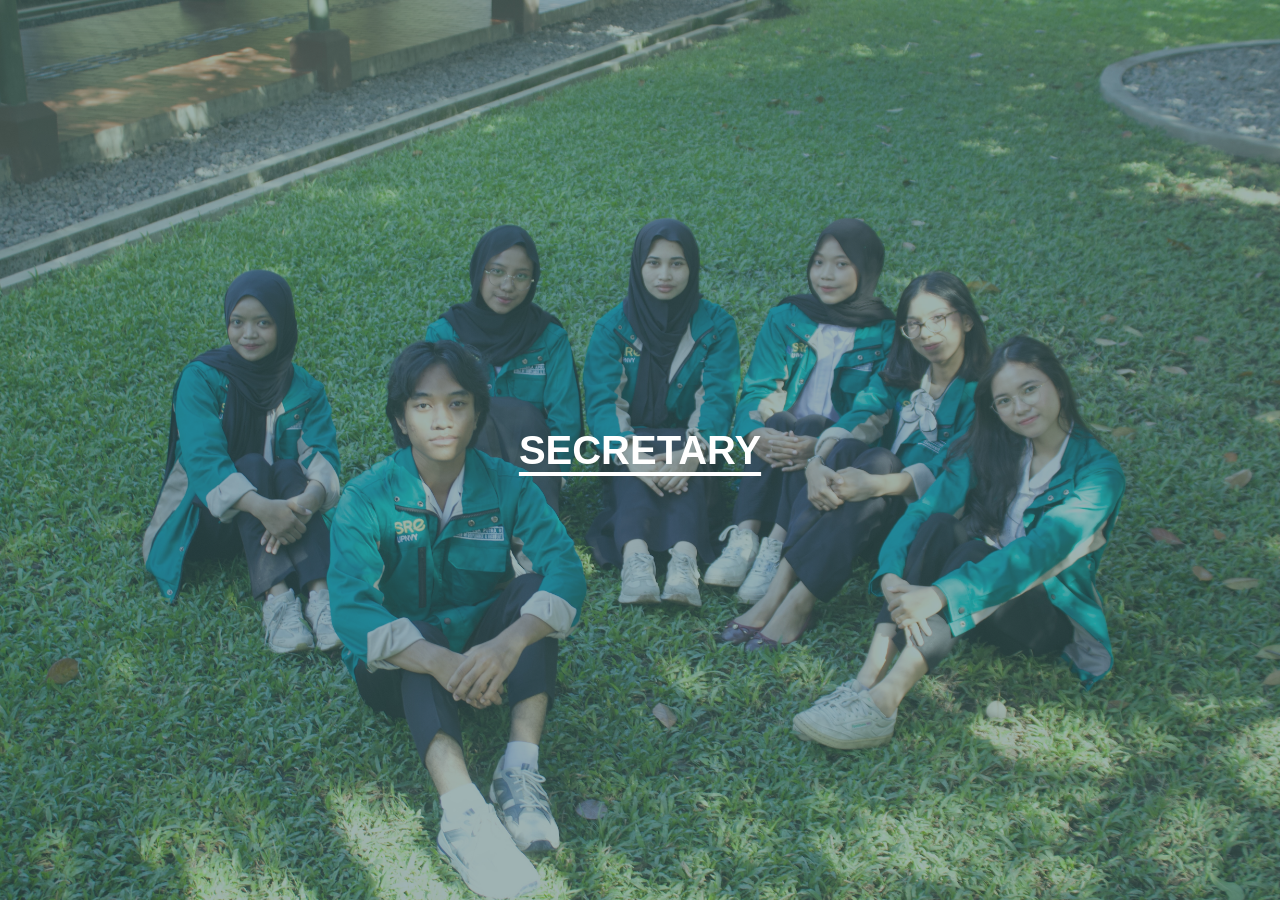
<file: department/secretary.html>
<!DOCTYPE html>
<html lang="en">
<head>
    <meta charset="UTF-8">
    <meta name="viewport" content="width=device-width, initial-scale=1.0">
    <title>Document</title>
    <link rel="stylesheet" href="depart.css">
    <!-- <link rel="stylesheet" href="dept.css"> -->
    <!-- <style>
        .dept-two {
            display: flex;
            align-items: center;
            justify-content: center;
            gap: 60px;
            min-height: 100vh;
            padding: 50px;
            color: white;
            flex-wrap: wrap; /* biar responsive kalau layar kecil */
        }
        .HoD-wrapper { flex: 1; }
        .HoD-dept {
            display: flex;
            align-items: flex-start;
            gap: 50px;
            flex-wrap: nowrap; }
        .HoD-card {
            display: flex;
            align-items: flex-start;
            gap: 20px;
            flex: 0 0 350px;
            max-width: 350px;
        }
        .HoD-card img { border-radius: 20px; object-fit: cover; }

        .HoD-text h2 {
            margin: 0;
            font-size: 24px;
            font-weight: bold;
        }
        .major { color: #bbb ; margin-bottom: 10px; }
        .scope.show { opacity: 1; transform: translateX(0); }
        .scope h2 {
            font-size: 28px;
            margin-bottom: 20px;
            color: #f1c40f;
        }
        .boardefp.complience {padding-bottom: 150px;}
        .efp-photo.secre { margin-top: -150px; }
        .efp-photo.secre img {max-height: 500px; margin-right: 80px; margin-left: 30px;}
        .efp-photo.sponsor img{max-height: 500px; margin-top: -150px; margin-left: 40px;}
    </style> -->
</head>
<body class="departement">
    <div class="container">
        <section class="dept-section secre">
            <div class="dept-container">
                <h1>SECRETARY</h1>
            </div>
        </section>
        <section class="dept-two">
            <div class="HoD-wrapper">
                <div class="HoD-dept">
                    <!-- <div class="HoD-card">
                        <img src="fotodept/secre/WhatsApp Image 2025-08-12 at 07.54.58_25329ee3.jpg" alt="hod secre">
                        <div class="HoD-text">
                            <h2>Nurdiyanah</h2>
                            <p class="major">Petroleum Engineering 23</p>
                            <div class="medsos-container">
                                <p class="badge">Head Of Secretary</p>
                                <div class="medsos-img">
                                    <a href="https://www.instagram.com/_licht.dy?utm_source=ig_web_button_share_sheet&igsh=ZDNlZDc0MzIxNw==" target="_blank">
                                        <img src="../contactlogo/icons8-instagram-logo-50.png" alt="instagram">
                                    </a>
                                    <a href="">
                                        <img src="../contactlogo/icons8-linkedin-50.png" alt="linkedin">
                                    </a>
                                </div>
                            </div>
                        </div>
                    </div> -->

                    <div class="scope">
                        <h1>SECRETARY</h1>
                        <p>Manage with administration, Records, and Achieving data, 
                            including meeting of minutes and document organization.  <br>
                            They also coordinates meetings, manage membership data   
                            to ensure organizational efficiency.</p>
                    </div>
                </div>

                <h1 class="board-title">Administrative Support</h1>
                <div class="deputy">
                    <div class="deputy-card">
                        <div class="deputy-frame">
                            <img src="fotodept/secre/IMG_8827.jpg" alt="hod nbd">
                        </div>
                       
                        <div class="deputy-text">
                            <h2>Putri Diantha Hetharia</h2>
                            <p class="major">Industrial Engineering 23</p>
                            <h3 class="badge">Deputy of Administrative Support</h3>
                            <div class="medsos-container">
                                <div class="medsos-img">
                                    <a href="https://www.instagram.com/putridiantha?utm_source=ig_web_button_share_sheet&igsh=ZDNlZDc0MzIxNw==" target="_blank">
                                        <img src="../contactlogo/icons8-instagram-logo-50.png" alt="instagram">
                                    </a>
                                    <a href="">
                                        <img src="../contactlogo/icons8-linkedin-50.png" alt="linkedin">
                                    </a>
                                </div>
                            </div>
                        </div>
                    </div>
                </div>

                <div class="scope-administrative">
                    <h2 class="ourprogram">Scope of Work</h2>
                    <ul>
                        <li class="job-box">
                            <span >1. Meeting Coordination</span> <br>
                            Responsible for oorganizing and scheduling meetings, 
                            sending invites, and ensuring all participant are informed.
                        </li>
                        <li class="job-box">
                            <span>2. Minute of Meeting </span><br>
                            Responsible for ensure accurate and timely documentation of meeting proceedings, 
                            including key points discussed, decisions made, and action items assigned.
                        </li>
                        <li class="job-box">
                            <span>3. Event Support </span><br>
                            Responsible for assist in the planning, organization, and execution  
                            of departmental events and activities by coordinating administrative requirements.
                        </li>
                </div>
                <div class="program-administrative">
                    <h2 class="ourprogram">Our Program</h2>
                    <div class="dropdown">
                        <button class="dropdown-btn">MoM</button>
                        <div class="dropdown-content">
                            <p></p>
                        </div>
                    </div>
                    <div class="dropdown">
                        <button class="dropdown-btn">Letter</button>
                        <div class="dropdown-content">
                            <p></p>
                        </div>
                    </div>
                    <div class="dropdown">
                        <button class="dropdown-btn">Meeting Coordination</button>
                        <div class="dropdown-content">
                            <p></p>
                        </div>
                    </div>
                    <div class="dropdown">
                        <button class="dropdown-btn">Framework</button>
                        <div class="dropdown-content">
                            <p></p>
                        </div>
                    </div>
                </div>


                <h1 class="board-title">Complience & Documentation</h1>
                <div class="deputy">
                    <div class="deputy-card">
                        <div class="deputy-frame">
                            <img src="fotodept/secre/IMG_8846.jpg" alt="hod nbd">
                        </div>
                        
                        <div class="deputy-text">
                            <h2>Annisa Dameria Duka</h2>
                            <p class="major">Chemical Engineering 23</p>
                            <h3 class="badge">Deputy of Complience & Documentation</h3>
                            <div class="medsos-container">
                                <div class="medsos-img">
                                    <a href="https://www.instagram.com/ansdmrr/?__pwa=1#" target="_blank">
                                        <img src="../contactlogo/icons8-instagram-logo-50.png" alt="instagram">
                                    </a>
                                    <a href="">
                                        <img src="../contactlogo/icons8-linkedin-50.png" alt="linkedin">
                                    </a>
                                </div>
                            </div>
                        </div>
                    </div>
                </div>

                <div class="scope-complience">
                    <h2 class="ourprogram">Scope of Work</h2>
                    <ul>
                        <li class="job-box">
                            1. Archiving, Maintaining accurate records of meetings, reports,
                            and official documents for future reference.
                        </li>
                        <li class="job-box">
                            2. Policy Adherence, Ensuring organizational actions and procedures 
                            comply with rules, regulations, and internal guidelines.
                        </li>
                    </ul>
                </div>
                <div class="program-complience">
                    <h2 class="ourprogram">Our Programs</h2>
                    <div class="dropdown">
                        <button class="dropdown-btn">Database</button>
                        <div class="dropdown-content">
                            <p></p>
                        </div>
                    </div>
                    <div class="dropdown">
                        <button class="dropdown-btn">Archiving</button>
                        <div class="dropdown-content">
                            <p></p>
                        </div>
                    </div>
                    <div class="dropdown">
                        <button class="dropdown-btn">Tracking Document</button>
                        <div class="dropdown-content">
                            <p></p>
                        </div>
                    </div>
                </div>
<!-- 
                <div class="boardefp complience">
                    <h3 class="badge" style="margin-top: 60px;" >Board of Complience & Documentation</h3>
                    <div class="efp2">
                        <div class="efp2-left">
                            <h2 style="text-align: left;">Nabila Aprilia</h2>
                            <p class="major">Industrial Engineering 24</p>
                            <div class="medsos-container">
                                <div class="medsos-img">
                                    <a href="https://www.instagram.com/bilapriliaa/#" target="_blank">
                                        <img src="../contactlogo/icons8-instagram-logo-50.png" alt="instagram">
                                    </a>
                                    <a href="" target="_blank">
                                        <img src="../contactlogo/icons8-linkedin-50.png" alt="linkedin">
                                    </a>
                                </div>
                            </div>
                        </div>
                        <div class="efp-photo secre">
                            <img src="fotodept/secre/IMG_8863-removebg-preview.png">
                        </div>
                        <div class="efp2-right">
                            <h2>Aditia Ega Putra R.</h2>
                            <p class="major">Geomatics Engineering 24</p>
                            <div class="medsos-container">
                                <div class="medsos-img">
                                    <a href="https://www.instagram.com/aditiaegaa/#" target="_blank">
                                        <img src="../contactlogo/icons8-instagram-logo-50.png" alt="instagram">
                                    </a>
                                    <a href="" target="_blank">
                                        <img src="../contactlogo/icons8-linkedin-50.png" alt="linkedin">
                                    </a>
                                </div>
                            </div>
                        </div>
                    </div>
                </div> -->
            
<!-- 
                <div class="boardefp">
                    <h3 class="badge" style="margin-top: 60px;" >Board of Administrative Support</h3>
                    <div class="efp2">
                        <div class="efp2-left">
                            <h2 style="text-align: left;">Hepi Riyani</h2>
                            <p class="major">Chemical Engineering 24</p>
                            <div class="medsos-container">
                                <div class="medsos-img">
                                    <a href="https://www.instagram.com/_hepiriyani/#" target="_blank">
                                        <img src="../contactlogo/icons8-instagram-logo-50.png" alt="instagram">
                                    </a>
                                    <a href="" target="_blank">
                                        <img src="../contactlogo/icons8-linkedin-50.png" alt="linkedin">
                                    </a>
                                </div>
                            </div>
                        </div>
                        <div class="efp-photo secre">
                            <img src="fotodept/secre/IMG_8893-fotor-bg-remover-2025081803051.png" style="margin-left: 50px;">
                        </div>
                        <div class="efp2-right">
                            <h2>Afifah Khairunnisa</h2>
                            <p class="major">Industrial Engineering 23</p>
                            <div class="medsos-container">
                                <div class="medsos-img">
                                    <a href="https://www.instagram.com/_afifahnisaa/#" target="_blank">
                                        <img src="../contactlogo/icons8-instagram-logo-50.png" alt="instagram">
                                    </a>
                                    <a href="" target="_blank">
                                        <img src="../contactlogo/icons8-linkedin-50.png" alt="linkedin">
                                    </a>
                                </div>
                            </div>
                        </div>
                    </div>
                </div> -->
                
            </div>
        </section>
    </div>

    <script>
        const dropdownBtns = document.querySelectorAll(".dropdown-btn");
    
        dropdownBtns.forEach(btn => {
          btn.addEventListener("click", () => {
            const parent = btn.parentElement;
            parent.classList.toggle("active"); 
          });
        });
    </script>
</body>
</html>
</file>
<file: srewebsite.css>
*{
    margin: 0;
    padding: 0;
    box-sizing: border-box;
    font-family: 'Poppins', sans-serif; 
}

body {
    width: 100%; 
    overflow-y: visible; 
    overflow-x: hidden; 
    background: white; 
    margin: 0; 
    padding: 0; 
    scroll-behavior: smooth;
}

.container-fluid {
    padding-right: 0 !important;
    padding-left: 0 !important;
    margin-right: 0 !important;
    margin-left: 0 !important;
    width: 100% !important;
}

section{
    overflow-x: hidden;
    justify-content: center;
    align-items: center; 
} 

/* NAVBAR */
.navbar-brand img { 
    width: 40px;
    height: 30px; 
}

.navbar {
    background-color: rgba(0, 0, 0, 0.7) !important; 
    position: fixed; 
    top: 0;
    width: 100%;
    z-index: 1000; 
    padding: 1rem 2rem;
}

.navbar .nav-link, 
.navbar .navbar-brand { color: white !important; }

/* ANIMASI SCROLL IN */
.scroll-in {
    transform: translateY(100px);
    transition: transform 0.8s ease-out; 
}

.scroll-in.show {
    transform: translateY(0);
}

.scroll-in-right {
    transform: translateX(100px) scale(0.95);
    opacity: 0;
    transition: transform 0.8s ease-out, opacity 0.8s ease-out; 
}

.scroll-in-right.show {
    transform: translateX(0) scale(1);
    opacity: 1; 
}

.scroll-in-left {
    transform: translateX(-100px) scale(0.95);
    opacity: 0;
    transition: transform 0.8s ease; 
}

.scroll-in-left.show {
    transform: translateX(0) scale(1);
    opacity: 1; 
}

/* HOME PAGE */
.home-one{
    position: relative;
    background-image: url(fotoalbum/Green\ Tosca\ Modern\ Geometric\ Web\ Hosting\ Service\ Presentation.jpg);
    background-size: cover; 
    background-position: center;
    height: 100vh;
    color: white;
    display: flex;
    align-items: center;
    justify-content: center;
    text-align: left; 
}

.overlay-container{
    display: flex;
    flex-direction: column;
    align-items: flex-start;
    justify-content: center;
    height: 100%;
    padding: 50px;
    width: 100%; 
}

.overlay{ 
    padding: 50px; 
    width: 100%; 
    margin-bottom: 0; 
}

.overlay p{
    margin: 0;
    padding: 0;
    font-size: 18px;
    font-weight: 500;
    letter-spacing: 2px; 
}

.overlay h1{
    padding-top: 10px;
    font-size: 100px;
    font-weight: bold;
    margin: 0;
    line-height: 0.7; 
}

.overlay h1 span{ 
    display: block; 
    color: #18350B; 
    margin: 0; 
    padding: 0; 
    line-height: 1; 
}

.overlay h3{ 
    font-style: italic; 
    font-size: 20px; 
    margin-top: 6px; 
}

.explore-text{
    margin-top: 10px; 
    margin-left: 3rem; 
}

.explore-text h2{ 
    font-size: 20px; 
    font-weight: bold; 
}

.sreidn-button{
    display: inline-block;
    background-color: #687C32;
    color: white;
    padding: 10px 10px;
    text-decoration: none;
    font-weight: bold;
    border-radius: 8px;
    margin: 10px; 
}

.sreidn-button:hover{
    background-color: #536328;
    color: white;
}

/* TENTANG SRE INDONESIA */
.home-three{
    color: #18350B; 
    background-color: white;
    padding: 80px 5%;
    text-align: center; 
}

.sreidn-heading{
    display: flex;
    align-items: center;
    justify-content: center;
    gap: 10px;
    margin-bottom: 1rem; 
}

.sreidn-heading h1{
    font-size: 2.5rem;
    font-weight: bold;
    color: #18350B; 
    margin: 0; 
}

.sreidn-heading img{ 
    width: 85px; 
    height: auto; 
    display: block; 
}

.sreidn-images{
    margin-top: 0;
    display: flex;
    justify-content: center;
    margin-bottom: 20px;
    gap: 1rem; 
}

.sreidn-images img{
    width: 100%;
    max-width: 280px;
    height: auto;
    object-fit: cover;
    border-radius: 10px; 
}

.sreidn-top{
    padding-bottom: 10px;
}

.sreidn-top p{
    color: #333;
    max-width: 900px;
    margin: 0 auto;
    line-height: 1.8;
}

.sreidn-middle{
    display: flex;
    justify-content: center;
    align-items: flex-start;
    gap: 40px;
    margin-top: 3rem;
    flex-wrap: wrap; 
}

.middle-item{ 
    text-align: center; 
    max-width: 200px; 
}

.middle-item img{
    width: 150px;
    height: auto;
    margin-bottom: 1rem;
}

.middle-item h3{
    color: #18350B;
    font-size: 1.5rem;
    margin-bottom: 0.5rem;
}

.middle-item p{
    color: #666;
}

/* TENTANG SRE UPNVY */
.home-two {
    max-width: 100%;
    overflow-x: hidden;
    background-color: #f8f9fa;
    color: #18350B;
    padding: 80px 5%;
    font-family: 'Poppins', sans-serif; 
}

.sre-images{
    display: flex;
    justify-content: center;
    gap: 2rem;
    margin-bottom: 3rem; 
}

.sre-img{
    width: 30%;
    height: auto;
    object-fit: cover;
    border: 3px solid #18350B;
    border-radius: 15px; 
}

.sre-bottom{
    display: flex;
    justify-content: space-between;
    align-items: flex-start;
    gap: 3rem;
    padding-right: 0;
    padding-top: 30px; 
}

.sre-left{ 
    flex: 1; 
    text-align: left; 
    padding-left: 0; 
}

.sre-left .sre-logo{ 
    height: 90px; 
}

.sre-left h2{
    color: #18350B; 
    font-size: 2rem; 
    margin: 0;
}

.sre-left p{
    font-style: italic; 
    color: #666;
}

.sre-right{
    flex: 2; 
    padding-right: 0; 
    color: #18350B;
}

.sre-right h1{
    font-size: 28px;
    font-weight: bold;
    margin-bottom: 5px; 
}

.slogan-wrapper{
    background-color: #3f5838;
    display: inline-block;
    padding: 4px;
    border-radius: 20px;
    margin-bottom: 5px;
}

.slogan-badge {
    background-color: #466b67;
    color: white;
    font-style: italic;
    font-weight: 600;
    border-radius: 20px;
    padding: 8px 20px;
    display: inline-block;
    box-shadow: 0 3px 6px rgba(0, 0, 0, 0.25);
    font-size: 14px; 
}

.desc{
    font-size: 14px;
    line-height: 1.6;
    text-align: justify;
    color: #333;
}

.desc span{
    font-weight: bold;
    color: #18350B;
}

/* COLLABORATORS */
.home-four{ 
    background-color: #f8f9fa;
    overflow-x: hidden;
    padding: 80px 5%;
}

.logoMETI{
    height: 100px; 
    width: 100px; 
    padding: 20px;
}

.logoUNDP{
    height: 100px; 
    width: 100px;
}

.collab-heading{
    display: flex;
    align-items: center;
    justify-content: center;
    gap: 13px;
    flex-wrap: wrap;
    text-align: center;
    margin-bottom: 3rem;
}

.collab-heading h1{ 
    font-size: 2rem; 
    margin: 0; 
    color: #18350B;  
}

.collab-heading img{
    margin-top: 0;
    height: auto; 
    width: 85px;
    display: block;
}

.collab{
    overflow: hidden;
    white-space: nowrap;
    position: relative;
    padding: 20px 0;
    justify-content: center;
    text-align: center;
}

.collaborators{ 
    display: inline-block; 
    animation: scroll-logo 50s linear infinite; 
}

.collab:hover .collaborators{ 
    animation-play-state: paused;
}

.collaborators img{
    padding: 10px;
    background-color: white;
    height: 100px;
    margin: 0 30px;
    border-radius: 10px;
    vertical-align: middle;
    box-shadow: 0 2px 10px rgba(0,0,0,0.1);
}

.collaborators img:hover {
    transform: scale(1.1);
    box-shadow: 0 8px 16px rgba(0,0,0,0.3);
}

@keyframes scroll-logo {
    0%{transform: translateX(0);}
    100%{transform: translateX(-50%);}
}

/* CONTACT US */
.home-five{
    background-color: #18350B;
    color: white;
    padding: 80px 5%;
    min-height: 100vh;
    display: flex;
    flex-direction: column;
    align-items: center;
}

.Contact-title{
    font-weight: bold;
    text-align: center;
    font-size: 4rem;
    color: white;
    margin-bottom: 50px;
}

.footer-sre{
    display: flex;
    justify-content: center;
    align-items: flex-start;
    flex-wrap: wrap;
    color: white;
    max-width: 1100px;
    width: 100%;
    gap: 6rem;
}

.footer-left{
    text-align: center;
    flex: 1 1 300px;
    max-width: 300px;
}

.footer-left h2{ 
    font-size: 2rem; 
    margin-bottom: 10px; 
    color: white; 
}  

.footer-left p{
    margin: 4px 0;
    font-style: italic;
    font-size: 0.95rem;
    color: #cfe5e7;
}

.footer-left img{ 
    height: 90px; 
}

.footer-right {
    display: grid;
    grid-template-columns: 1fr 1fr;
    gap: 12px 24px;
    max-width: 600px;
}

.contact-item{
    display: flex;
    align-items: flex-start;
    gap: 10px;
    line-height: 1.5;
    font-size: 0.95rem;
}

.contact-item img{
    width: 24px;
    height: 24px;
    margin-top: 3px;
    filter: brightness(0) invert(1);
}

.contact-item span{ 
    color: white; 
} 

.contact-item p{ 
    color: white; 
    margin: 0; 
}

.contact-item a{ 
    color: white; 
    text-decoration: none; 
    font-size: 1rem; 
}

.contact-item a:hover{ 
    text-decoration: underline;
}

/* Responsive */
@media (max-width: 768px) {
    .overlay h1 {
        font-size: 3rem;
    }

    .sre-images,
    .sre-bottom,
    .sreidn-middle {
        flex-direction: column;
        align-items: center;
    }

    .sre-img {
        width: 80%;
    }

    .footer-right {
        grid-template-columns: 1fr;
    }
}
.scroll-in {
    transform: translateY(100px); /* gerak dari bawah */
    transition: transform 0.8s ease-out; }
.scroll-in.show {transform: translateY(0);}
.scroll-in-right {
    transform: translateX(100px) scale(0.95);
    opacity: 0;
    transition: transform 0.8s ease-out, opacity 0.8s ease-out; }
.scroll-in-right.show {
    transform: translateX(0) scale(1);
    opacity: 1; }
.scroll-in-left {
    transform: translateX(-100px) scale(0.95);
    opacity: 0;
    transition: transform 0.8s ease; }
.scroll-in-left.show {
    transform: translateX(0) scale(1);
    opacity: 1; }
</file>
<file: department/depart.css>
.dept-section.nbd {background-image: url(fotodept/F0A393CD-B11C-4F74-810A-E30CE091257E.jpeg);}
.dept-section.secre {background-image: url(fotodept/secre/IMG_8895.jpg);}
.dept-section.aca {background-image: url(fotodept/1184_copy.jpg);}
.dept-section.finance {background-image: url(fotodept/finance/9054_copy.jpg);}
.dept-section.internal {background-image: url(fotodept/internal/IMG_9141.jpg);}
.dept-section.branding {background-image: url(fotodept/branding/9074copy.jpg);}
*{
    box-sizing: border-box;
    color: white;
    font-family: "Poppins", sans-serif; }

.container{ scroll-snap-type: y mandatory; overflow-y: scroll; height: 100vh; scroll-behavior: smooth;}
section{
    overflow-x:hidden;
    height :100vh; 
    /* display: flex; */
    justify-content: center;
    align-items: center; 
    scroll-snap-align: start; }
.dept-section {
    position: relative;
    background-size: cover;
    background-position: center;
    height: 100vh;
    color: white;
    display: flex;
    align-items: center;
    justify-content: center; }
.dept-section::before{
    content: "";
    position: absolute;
    inset: 0;
    height: 100%;
    background: rgba(64, 104, 104, 0.5);;
    z-index: 1; }
.dept-container { position: relative;z-index: 2; }
.dept-container h1{
    font-size: 2.5rem;
    text-decoration: underline;
    text-underline-offset: 8px; }
.deputy-frame {
    width: 220px;
    height: 220px;
    border-radius: 50%;
    background: #406868;
    flex-shrink: 0;
    overflow: hidden;  
    display: flex;
    align-items: center;
    justify-content: center;
}
.deputy-frame img {
    width: 200px;
    height: 200px;
    border-radius: 50%;
    object-fit: cover;
    background: white;
}

.job-box {
    font-family: 'Poppins';
    font-size: 1rem; 
    color: #18350B; 
    line-height: 1.6;
    max-width: 700px;
    margin-bottom: 10px;
    background-color: #f1f1f1;
    list-style-type: none;
    border-radius: 25px;
    padding: 13px 20px;
    /* margin-top: 6px; */
    flex: 1;
    box-shadow: 0 2px 6px rgba(0,0,0,0.1);
}
.job-box span {font-style: italic;}
.ourprogram {
    font-family: 'Poppins';
    font-size: 3rem;
    text-decoration: underline;
    text-underline-offset: 8px;
    letter-spacing: 2px;
    color: white;
    text-align: center;
}

.departement {
    margin: 0; padding: 0;
    background: linear-gradient(to bottom, #0b3d2e, #c7bda5); }
.scope h1 {
    color: white;
    letter-spacing: 3px;
    font-family: 'Poppins';
    text-shadow: 2px 2px 4px rgb(112, 205, 191);
    text-align: center;
    font-size: 2.5rem;
    margin-bottom: 2px;
}
.scope p,
.scope ul {
    font-family: 'Poppins';
    color: aliceblue;
    background-color: #406868;
    border-radius: 20px;
    justify-content: center;
    max-width: 1100px;
    padding: 10px 10px ;
    margin: 10px auto;
    box-shadow: 0 2px 6px rgb(183, 225, 157);
    text-align: center;
    font-size: 1.1rem;
    line-height: 1.6;
}
.scope ul { list-style-type: none; text-align: center; }
.scope.nbd ul {text-align: left;}

.dropdown{    
    border-radius: 8px;
    margin: 10px 0;
}
.dropdown-btn {
    display: block;
    margin: 10px auto;
    width: 100%;
    padding: 12px;
    text-align: center;
    color: white;
    font-family: 'Poppins';
    background: transparent; /* ikut background halaman */
    border: 1px solid rgba(255, 255, 255, 0.4); /* garis tipis semi transparan */
    box-shadow: 0 4px 10px rgba(0,0,0,0.1); /* biar keliatan kepisah */
    border-radius: 20px;
    cursor: pointer;
    font-size: 16px;
    font-weight: bold;
}
.dropdown-btn :hover { background: #eaeaea;}
.dropdown-content {
    display: none;
    padding: 10px 15px;
    border-top: 1px solid #ccc;
    background-color:transparent;
}
.dropdown.active .dropdown-content { display: block;}

/* NBD */
.detail-medpart, .detail-coffee {
    display: flex;
    align-items: flex-start;
    gap: 60px;
}
.detail-apre {
    display: flex; gap: 30px;
}
.desc-medpart,.desc-coffee {
    margin-left: 3rem;
    max-width: 400px;}
.desc-medpart p { font-size: 1.1rem; text-align: justify; }
.desc-apre { max-width: 400px;}
.desc-medpart h3,.desc-coffee h3, .desc-apre h3 {
    text-decoration: underline;
    text-underline-offset: 8px;
    text-decoration-thickness: 2px;
}
.phone {
    margin-left: 10rem;
    width: 210px;
    height: 390px;
    border: 10px solid #000;
    border-radius: 40px;
    position: relative;
    background: #000;
    box-shadow: 0 10px 30px rgba(0,0,0,0.3);
}
.screen {
    width: 100%;
    height: 100%;
    border-radius: 28px;
    overflow: hidden;
    background: #fff;
}
.screen img {width: 100%; height: 100%; object-fit: cover;}
.laptop {
    width: 400px;
    margin: 30px auto;
    background: #333;
    border-radius: 8px 8px 0 0;
    box-shadow: 0 10px 20px rgba(0,0,0,0.3);
}
.laptop .screen-lap {
    width: 100%;
    height: 250px;
    background: #111;
    border-radius: 8px 8px 0 0;
    overflow: hidden;
    display: flex;
    align-items: center;
    justify-content: center;
}
.laptop .screen-lap img {
    width: 100%;
    height: 100%;
    object-fit: cover;
}
.laptop .keyboard {
    width: 450px;
    height: 40px;
    background: #555;
    margin: 0 auto;
    border-radius: 0 0 8px 8px;
}

.detail-container{
    display: flex;
    flex-wrap: wrap;    align-items: flex-start;
    justify-content: center;
    align-items: center;
    gap: 4.5rem;
    padding: 3rem 2rem 2rem 0; }
.detail-box{
    display: flex;
    flex-direction: row;
    border-radius: 20px;
    justify-content: center;
    max-width: 1100px; 
    text-align: center;
    font-size: 1.1rem;
    line-height: 1.6;
    gap: 50px; }
.detail-img img{
    height: 200px;
    max-width: 300px;
    border-radius: 10px;
    object-fit: cover;
    box-shadow: 0 4px 10px rgba(0,0,0,0.2); }
.detail-desc p{
    margin-bottom: 10px;
    max-width:  500px;
    line-height: 1.6;
    max-width: 600px;
    color: white;
    text-align: justify; }
</file>
<file: department/dept.css>
*{
    margin : 0;
    padding : 0;
    box-sizing: border-box;
    color: white;
    font-family: "Poppins", sans-serif; }
.container{ scroll-snap-type: y mandatory; overflow-y: scroll; height: 100vh; scroll-behavior: smooth;}
section{
    overflow-x:hidden;
    height :100vh; 
    /* display: flex; */
    justify-content: center;
    align-items: center; 
    scroll-snap-align: start; }
.dept-section {
    position: relative;
    background-size: cover;
    background-position: center;
    height: 100vh;
    color: white;
    display: flex;
    align-items: center;
    justify-content: center; }
.dept-section::before{
    content: "";
    position: absolute;
    inset: 0;
    height: 100%;
    background: rgba(64, 104, 104, 0.5);;
    z-index: 1; }
.dept-container { position: relative;z-index: 2; }
.dept-container h1{
    font-size: 2.5rem;
    text-decoration: underline;
    text-underline-offset: 8px; }
.dept-section.nbd {background-image: url(fotodept/F0A393CD-B11C-4F74-810A-E30CE091257E.jpeg);}
.dept-section.secre {background-image: url(fotodept/secre/IMG_8895.jpg);}
.dept-section.aca {background-image: url(fotodept/1184_copy.jpg);}
.dept-section.finance {background-image: url(fotodept/finance/9054_copy.jpg);}
.dept-section.internal {background-image: url(fotodept/internal/IMG_9141.jpg);}
.dept-section.branding {background-image: url(fotodept/branding/9074copy.jpg);}
.dept-two { background: linear-gradient(to bottom, #18350B);}
.Hod-wrapper {
    display: flex;
    justify-content: space-between;
    align-items: flex-start;
    flex-wrap: wrap;
    gap: 40px; } 
.HoD-dept {
    margin-bottom: 70px;
    padding: 40px;
    font-family: sans-serif;
    color: white;
    display: flex;
    flex-direction: column;
    gap: 40px;
    align-items: center;
    justify-content: center;
    width: 100%; }
.HoD-card {
    display: flex;
    align-items: center;
    gap:40px; 
    text-align: right; }
.HoD-card .HoD-text {align-items: flex-start; text-align: left; color: #082b08;}
.judul-pvp{
    color: white;
    letter-spacing: 2px;
    background-color: #406868;
    padding: 7px 8px;
    border-radius: 10px;
    display: inline-block;
    margin-bottom: 8px;
    /* flex: 1; */
    min-width: 250px; }
.HoD-card img { height: 200px; width: 200px; border-radius: 12px; object-fit: cover; }
.HoD-text {display: flex; flex-direction: column; justify-content: center; }
.HoD-text p{padding: 3px;}
.medsos-container{ gap: 10px; display: flex; gap: 8px;  }
.medsos-container img{ height: 30px; width: 30px; object-fit: contain;}
.medsos-img a{text-decoration: none; }
.deputy {
    padding-top: 50px;
    display: flex;
    justify-content: center; /* Horizontal tengah */
    width: 100%; }
.deputy .HoD-card {display: flex; align-items: center; justify-content: center; gap: 40px;}
.deputy .HoD-text {text-align:  left; width: 350px;}
.deputy .HoD-card img {flex-shrink: 0;}
.deputy-card {
    display: flex;
    align-items: center;
    gap:40px; 
    text-align: right;
}
.deputy-card img {height: 200px; width: 200px; border-radius: 12px; object-fit: cover;}
.deputy-text {
    text-align:  left; 
    width: 350px;
    display: flex; 
    flex-direction: column; 
    justify-content: center; } 
.deputy-text p{padding: 3px;}
.badge {
    margin-bottom: 15px;
    display: inline-block;
    background-color: #547D84; /* warna bg mirip gambar */
    color: white;
    font-style: italic;
    font-weight: bold;
    padding: 5px 10px; /* jarak dalam */
    border-radius: 10px; /* sudut membulat */
    box-shadow: 5px 5px 0px rgba(128, 128, 128, 0.5); /* bayangan abu-abu */
    font-size: 1rem; /* ukuran font */ }

.programs {
    margin-top: 60px;
    display: flex;
    align-items: flex-start;
    justify-content: space-between;
    gap: 40px;
}
.programs-left { flex: 1; margin-left: 40px}
.programs-left h2 {font-size: 2.5rem; margin-bottom: 20px; margin-left: 30px;}
.programs-left ul {list-style: none; padding: 0;}
.programs-left li { margin-bottom: 15px; position: relative; padding-left: 25px; text-align: justify;}
.programs-left li::before {
    color: #2e7d32;
    position: absolute;
    left: 0;
    font-size: 1.2rem;
}
.programs-right {
    flex: 1;
    display: flex;
    gap: 30px;
    flex-wrap: wrap;
    justify-content: center;
}
.programs-right {
    flex: 1;
    display: flex;
    justify-content: space-around;
    gap: 20px;
}
/* BOARD */
.board {
    display: flex;
    justify-content: center;
    gap: 30px;
    margin-top: 40px;
}
.board-card {
    background-color: white;
    border-radius: 10px;
    width: 150px;
    padding: 10px;
    text-align: center;
    box-shadow: 0 2px 6px rgba(0,0,0,0.2); }
.board-card img {
    width: 100%;
    height: 150px;
    object-fit: cover;
    border-radius: 6px; }
.board-card h2 { font-size: 1rem; margin: 8px 0;}
.board-card .medsos-container img {height: 30px; width: 30px; object-fit: contain;}

/* NBD */
.board-title {
    letter-spacing: 3px;
    text-decoration: underline;
    text-underline-offset: 5px;
    color: white;
    font-size: 2rem;
    text-align: center; }
.boardefp {
    margin-bottom: 130px;
    display: flex;
    flex-direction: column;
    align-items: center;
    gap: 10px; }

/* BRANDING */
.efp2.cm {margin-top: -90px; margin-bottom: 100px}
.efp-photo.cm img {max-height: 500px; margin-right: 80px; margin-left: 70px; margin-top: -60px; }
</file>
